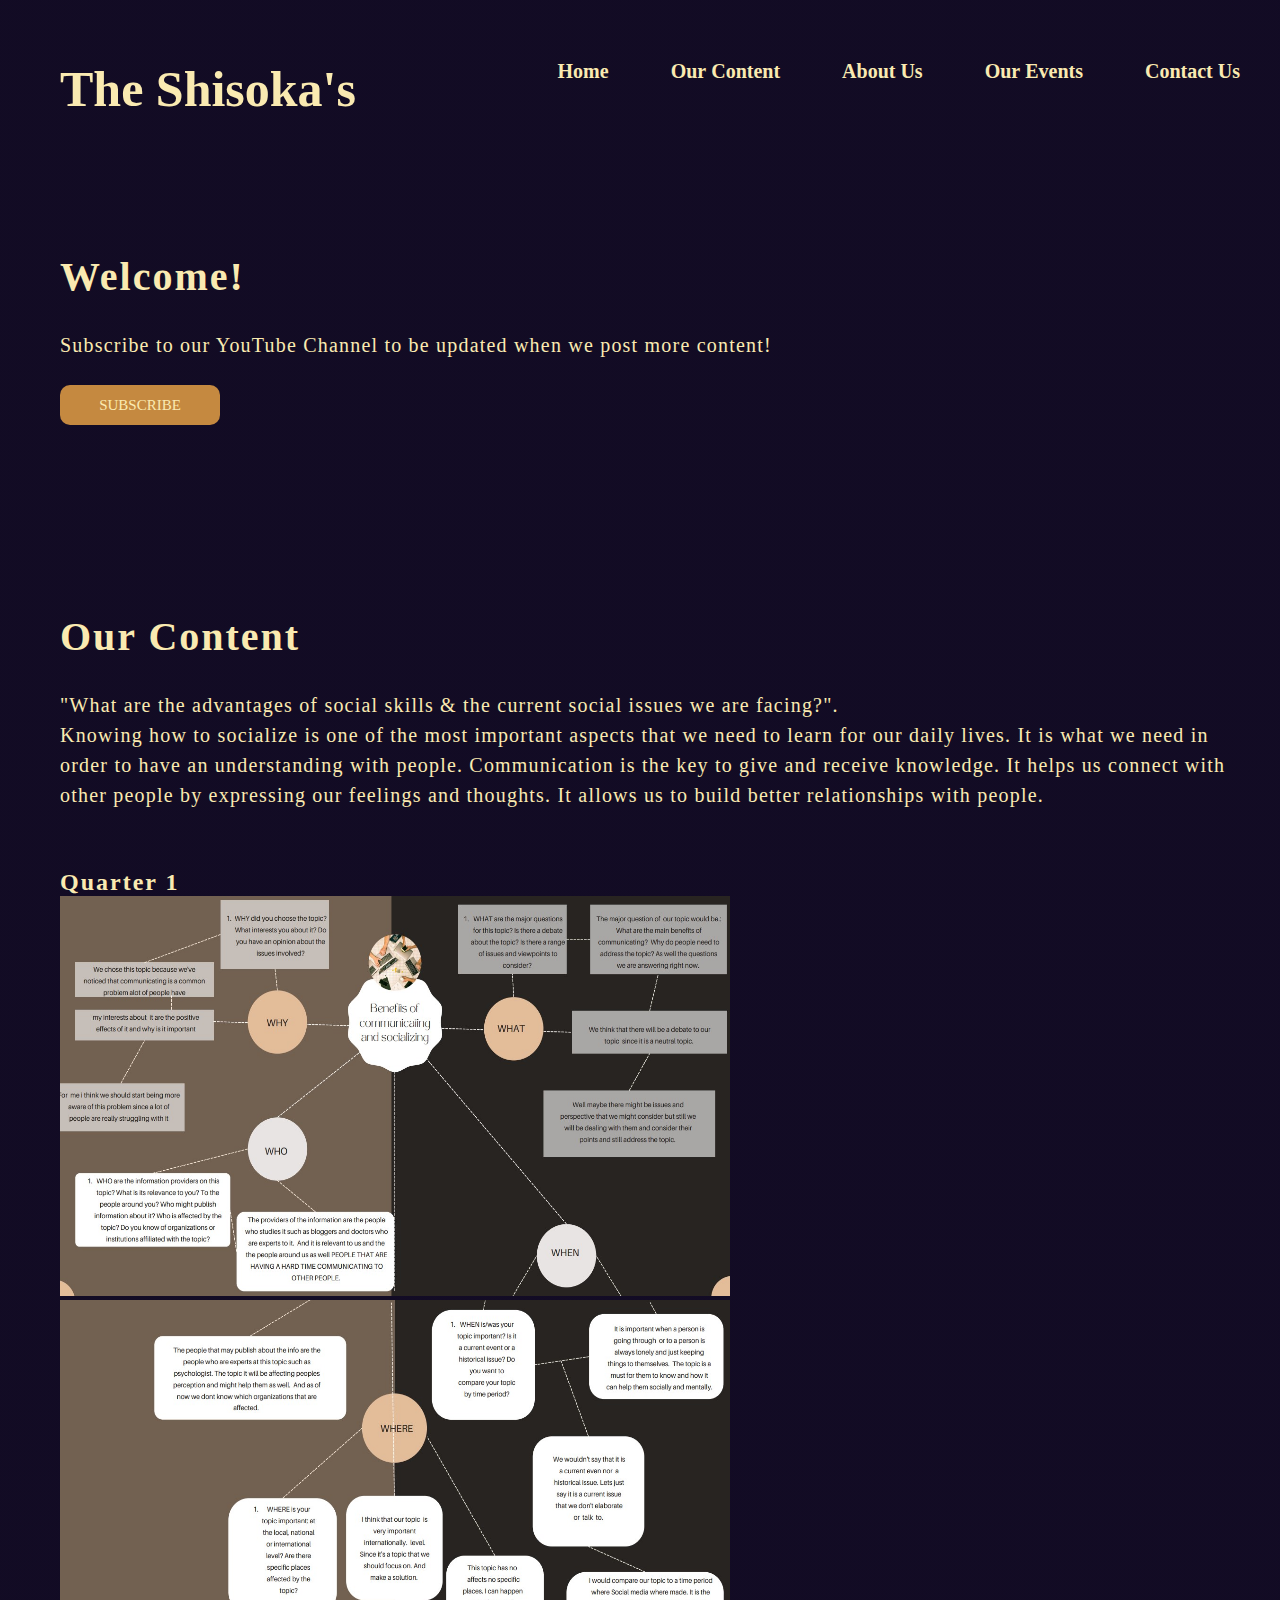
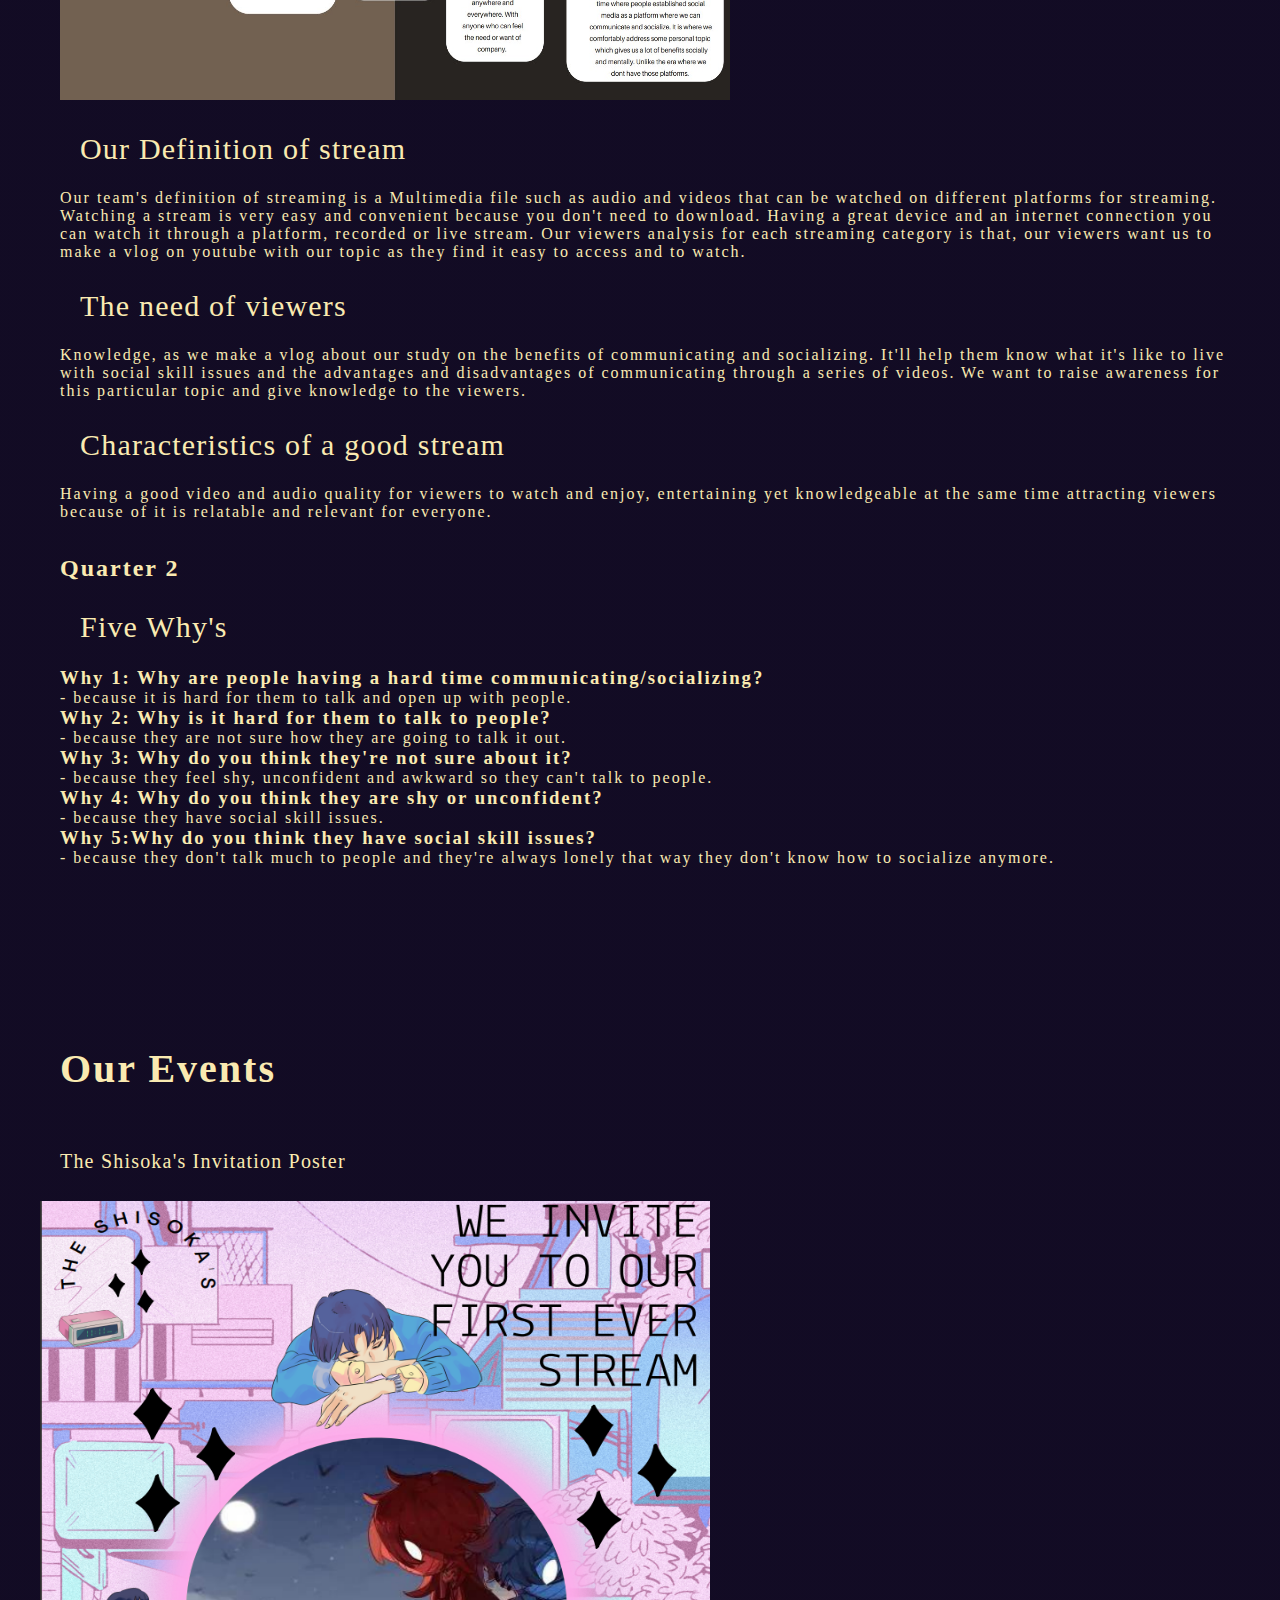
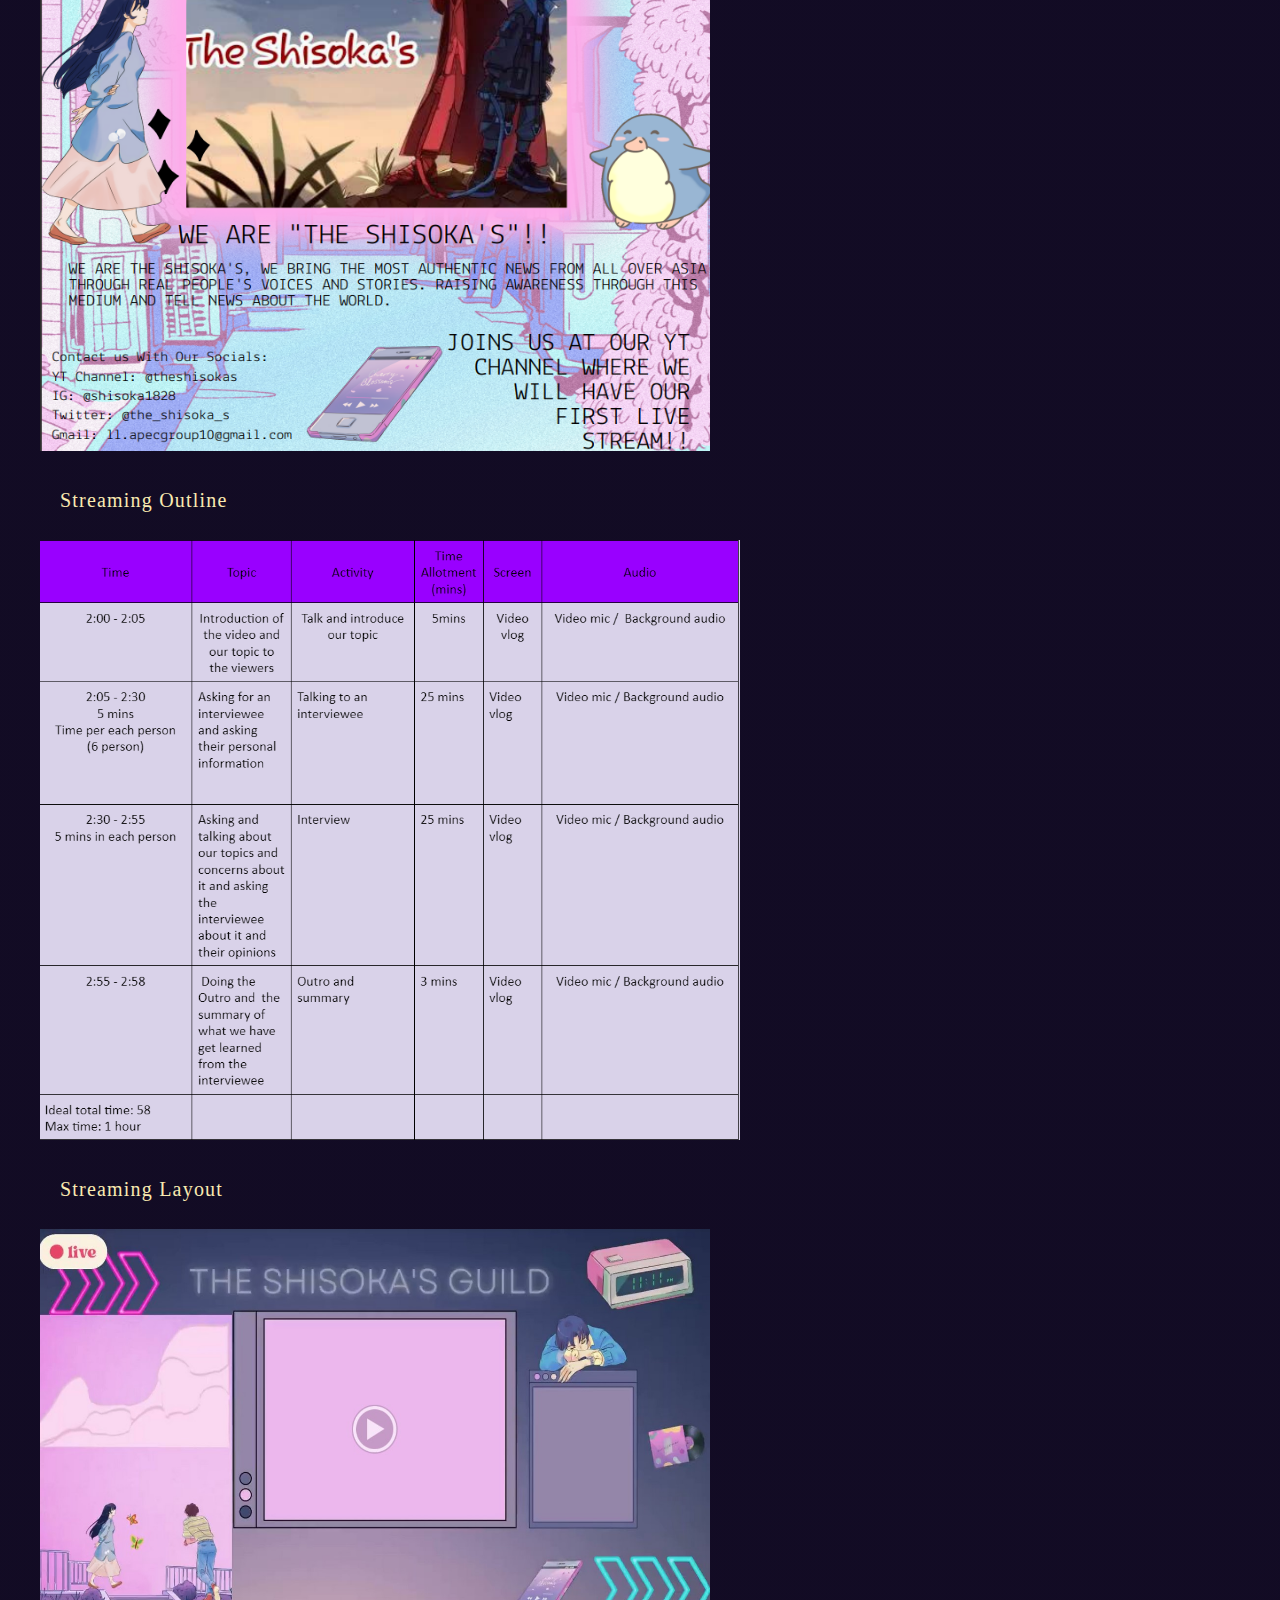
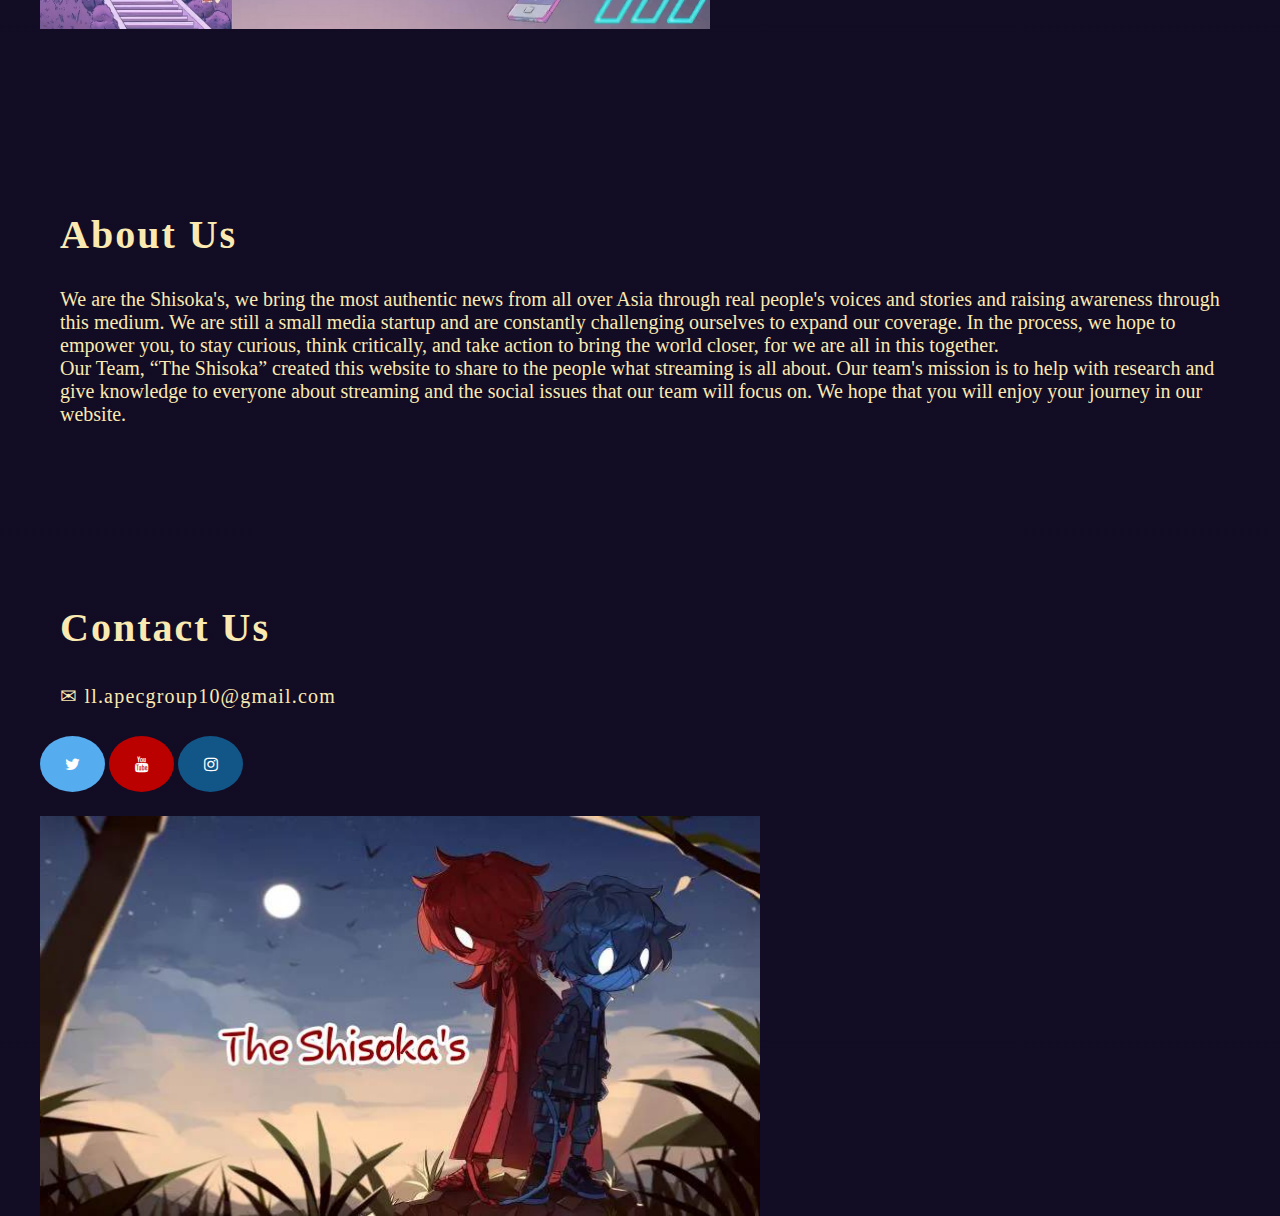
<file: index.html>
<!DOCTYPE html>
<html lang="en">
<head>
    <title>Group 10 - The Shisoka's</title>
        <link rel="stylesheet" href="style.css">
    </title>
</head>
<body>
        <div class="navbar">
            <div class="icon">
                <h2 class="logo">The&nbsp;Shisoka's</h2> 
            </div>

                <div class="menu">
                    <ul>
                        <li><a href="#home">Home</a></li>
                        <li><a href="#content">Our&nbsp;Content</a></li>
                        <li><a href="#about">About&nbsp;Us</a></li>
                        <li><a href="#events">Our&nbsp;Events</a></li>
                        <li><a href="#contact">Contact&nbsp;Us</a></li>
                    </ul>
</div>
                </div>
                                     
                <div class="welcome">
                    <h1>Welcome!</h1>
                    <p class="par">Subscribe to our YouTube Channel to be updated when we post more content! </p>
        
                        <button class="cn"><a href="https://www.youtube.com/channel/UCAxWgiUmvKkJlcrfx0FkIQQ">SUBSCRIBE</a></button>


                        <div class="content">
                            <h1>Our Content</h1>
                            <p class="desc2">"What are the advantages of social skills & the current social issues we are facing?".<br>   
                            Knowing how to socialize is one of the most important aspects that we need to learn for our daily lives. It is what we need in order to have an understanding with people. Communication is the key to give and receive knowledge. It helps us connect with other people by expressing our feelings and thoughts. It allows us to build better relationships with people.<br></p>

                        </div>
                        <div class="q1">
                            <h2>Quarter 1</h2>
                            <img src="5.jpg" alt="Flowers in Chania" width="670" height="400">
                            <img src="6.jpg" alt="Flowers in Chania" width="670" height="400">
                            <p class="desc3">Our Definition of stream<br></p>
                               <p>Our team's definition of streaming is a Multimedia file such as audio and videos that can be watched on different platforms for streaming. Watching a stream is very easy and convenient because you don't need to download. Having a great device and an internet connection you can watch it through a platform, recorded or live stream. Our viewers analysis for each streaming category is that, our viewers want us to make a vlog on youtube with our topic as they find it easy to access and to watch.</p>
    
                            <p class="desc3">The need of viewers<br></p>
                                <p>Knowledge, as we make a vlog about our study on the benefits of communicating and socializing. It'll help them know what it's like to live with social skill issues and the advantages and disadvantages of communicating through a series of videos. We want to raise awareness for this particular topic and give knowledge to the viewers.
    
                            <p class="desc3">Characteristics of a good stream<br></p>
                                <p>Having a good video and audio quality for viewers to watch and enjoy, entertaining yet knowledgeable at the same time attracting viewers because of it is relatable and relevant for everyone.</p>
                        
                        </div>
                        <div class="q2">
                            <h2>Quarter 2</h2>
                            <p class="desc4">Five Why's</p>
                            <h3>Why 1: Why are people having a hard time communicating/socializing?</h3>
                            <p>- because it is hard for them to talk and open up with people. </p>
                            <h3>Why 2: Why is it hard for them to talk to people?</h3>
                            <p>- because they are not sure how they are going to talk it out.</p>
                            <h3>Why 3: Why do you think they're not sure about it?</h3>
                            <p>- because they feel shy, unconfident and awkward so they can't talk to people.</p>
                            <h3>Why 4: Why do you think they are shy or unconfident?</h3>
                            <p>- because they have social skill issues.</p>
                            <h3>Why 5:Why do you think they have social skill issues?</h3>
                            <p>- because they don't talk much to people and they're always lonely that way they don't know how to socialize anymore.</p>
                        
    </div>
    
                            <div class="Events">
                                <h1>Our Events</h1>
                                <p class="poster">The Shisoka's Invitation Poster </p>
                                <img src="poster.png" alt="post" width="670" height="850">
    
                                <p class="outline">Streaming Outline</p>
                                <img src="schedule.png" alt="post" width="700" height="600">
    
                                <p class= "poster2">Streaming Layout</p>
                                <img src="streaming layout.jpg" alt="sl" width="670" height="400">
                            </div>
    
                            <div class="about">
                                <h1>About Us</h1>
                                <p class="desc">We are the Shisoka's, we bring the most authentic news from all over Asia through real people's voices and stories and raising awareness through this medium. We are still a small media startup and are constantly challenging ourselves to expand our coverage. In the process, we hope to empower you,  to stay curious, think critically, and take action to bring the world closer, for we are all in this together.<br>
                                Our Team, “The Shisoka” created this website to share to the people what streaming is all about. Our team's mission is to help with research and give knowledge to everyone about streaming and the social issues that our team will focus on. We hope that you will enjoy your journey in our website.</p>
                            </div>
    
                            <div class="contact">
                                <h1>Contact Us</h1>
                                <p class="mail">&#9993; ll.apecgroup10@gmail.com</p>
                                <link rel="stylesheet" href="https://cdnjs.cloudflare.com/ajax/libs/font-awesome/4.7.0/css/font-awesome.min.css">
                                <a href="https://twitter.com/the_shisoka_s" class="fa fa-twitter"></a>
    
                                <link rel="stylesheet" href="https://cdnjs.cloudflare.com/ajax/libs/font-awesome/4.7.0/css/font-awesome.min.css">
                                <a href="https://www.youtube.com/@theshisokas/featured" class="fa fa-youtube"></a>
    
                                <link rel="stylesheet" href="https://cdnjs.cloudflare.com/ajax/libs/font-awesome/4.7.0/css/font-awesome.min.css">
                                <a href="https://www.instagram.com/shisoka1828/" class="fa fa-instagram"></a>
                            
    
                                </div>
                            <img src="shisoka.jpg" class="shiz" width="670" height="400">

                     




                </body>

                                              
            </div>
        
    </div>
</body>
</html>
</file>
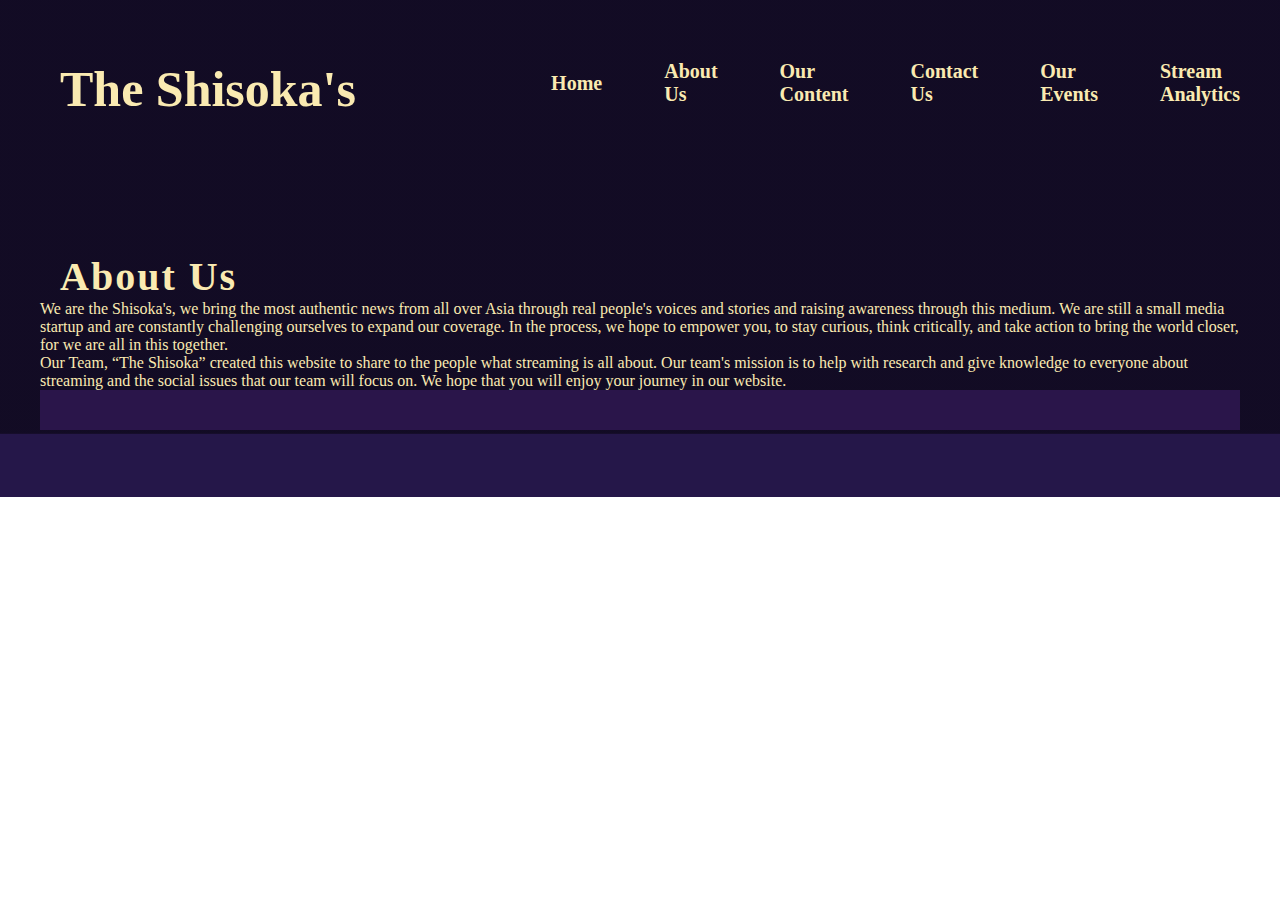
<file: about.html>
<!DOCTYPE html>
<html lang="en">
<link href='https://fonts.googleapis.com/css?family=Inter' rel='stylesheet'>
<link href='https://fonts.googleapis.com/css?family=Montserrat' rel='stylesheet'>
<link href='https://fonts.googleapis.com/css?family=Great Vibes' rel='stylesheet'>
<link href='https://fonts.googleapis.com/css?family=Noto Serif Khojki' rel='stylesheet'>
<head>
    <title>Group 10 - The Shisoka's</title>
        <link rel="stylesheet" href="style.css">
</head>
<body>	
	<section class="sub-header">
        <div class="navbar" >
            <div class="icon">    
              <a href="index.html"><h2 class="logo">The&nbsp;Shisoka's</h2> 
            </div>

                <div class="menu">
                    <ul>
                      <li><a href="index.html">Home</a></li>
                      <li><a href="about.html">About Us</a></li>
                      <li><a href="content.html">Our Content</a></li>
                      <li><a href="contact.html">Contact Us</a></li>
                      <li><a href="events.html">Our Events</a></li>
                      <li><a href="analytics.html">Stream Analytics</a></li>
                    </ul>
                </div>
        </div>
           



  <div class="about">
   <div class="fade-in-text">
   <h1>About Us</h1>
   </div>
   <div class="fade-in-text2">
    <p>
    We are the Shisoka's, we bring the most authentic news from all over Asia through 	real people's voices and stories and raising awareness through this medium. We are still a 	small media startup and are constantly challenging ourselves to expand our coverage. In the 	process, we hope to empower you,  to stay curious, think critically, and take action to bring 	the world closer, for we are all in this together.
    </p>


    <div class="about2">
    <p>
	  Our Team, “The Shisoka” created this website to share to the people what streaming is all 		about. Our team's mission is to help with research and give knowledge to everyone about 		streaming and the social issues that our team will focus on. We hope that you will enjoy your 		journey in our website.
    </p>
  </div>
  <img src="Bottom.png" width="100%">
</body>                           
</html>
</file>
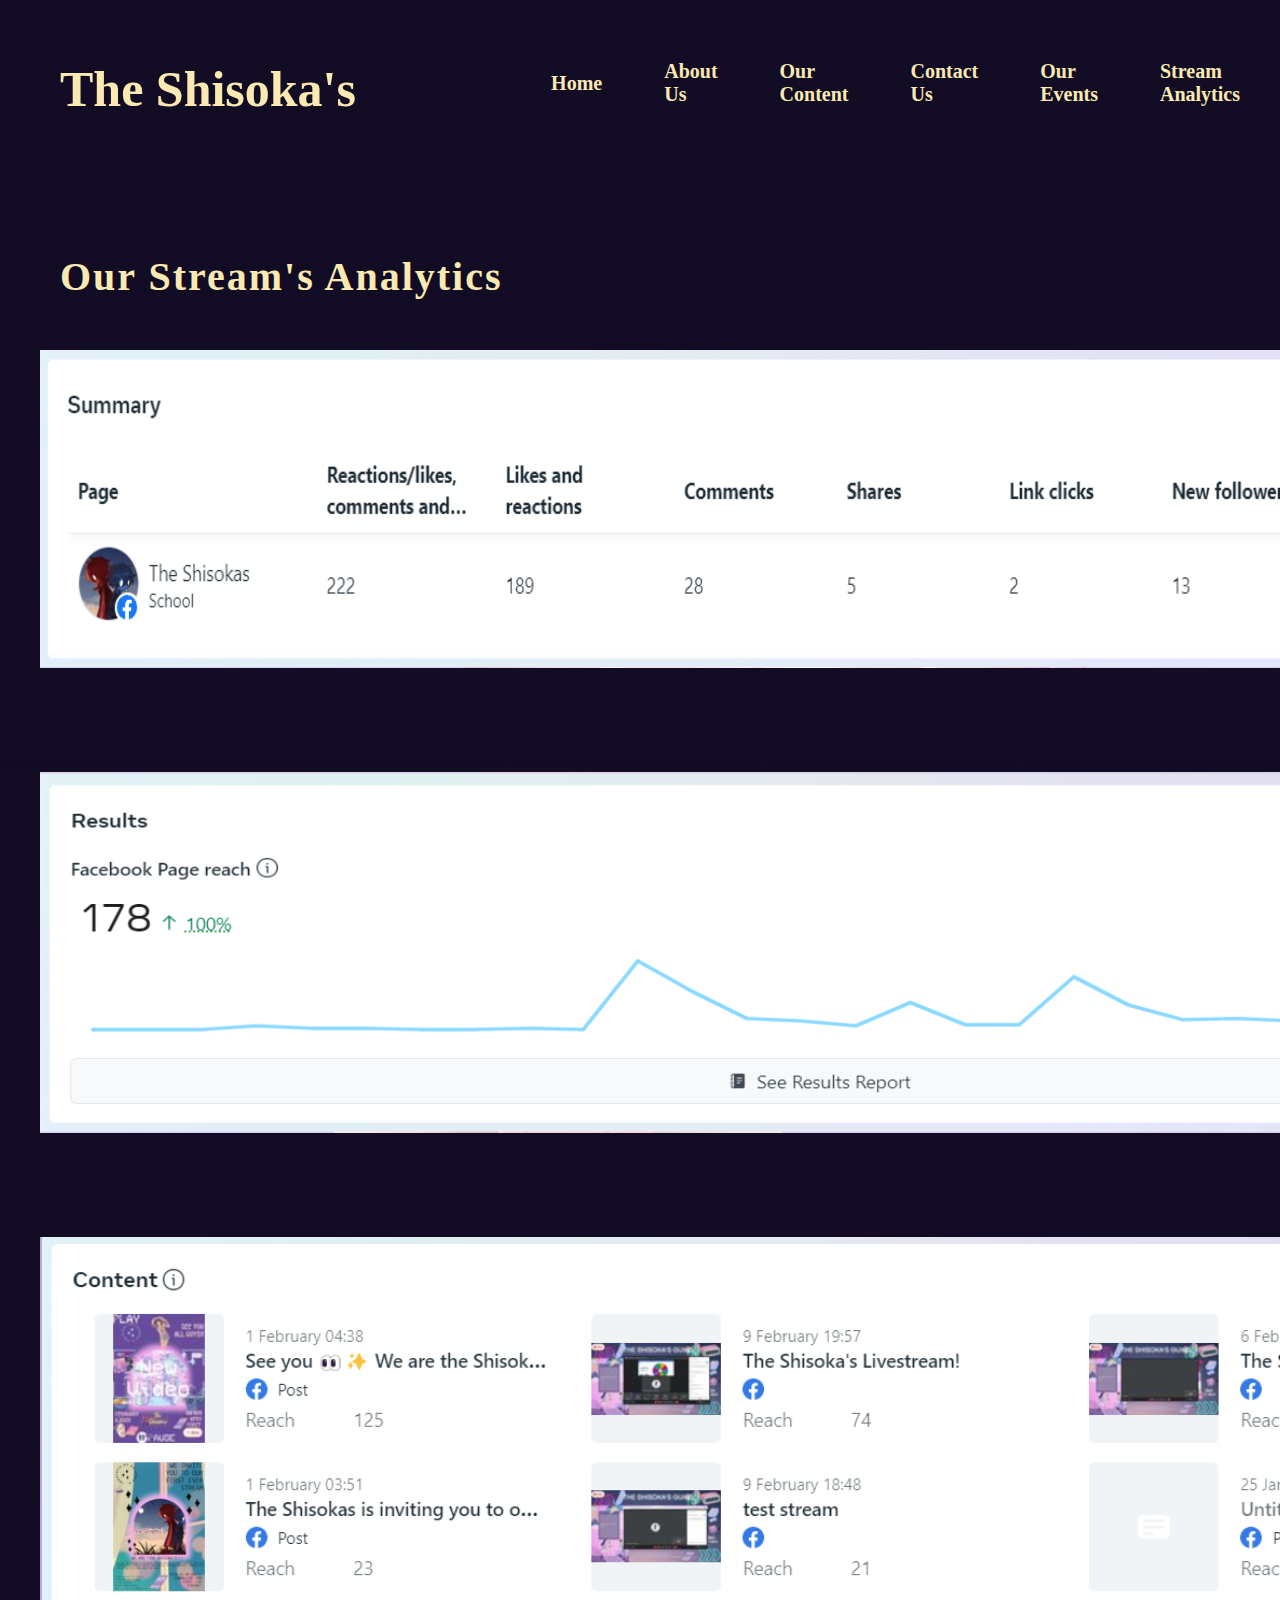
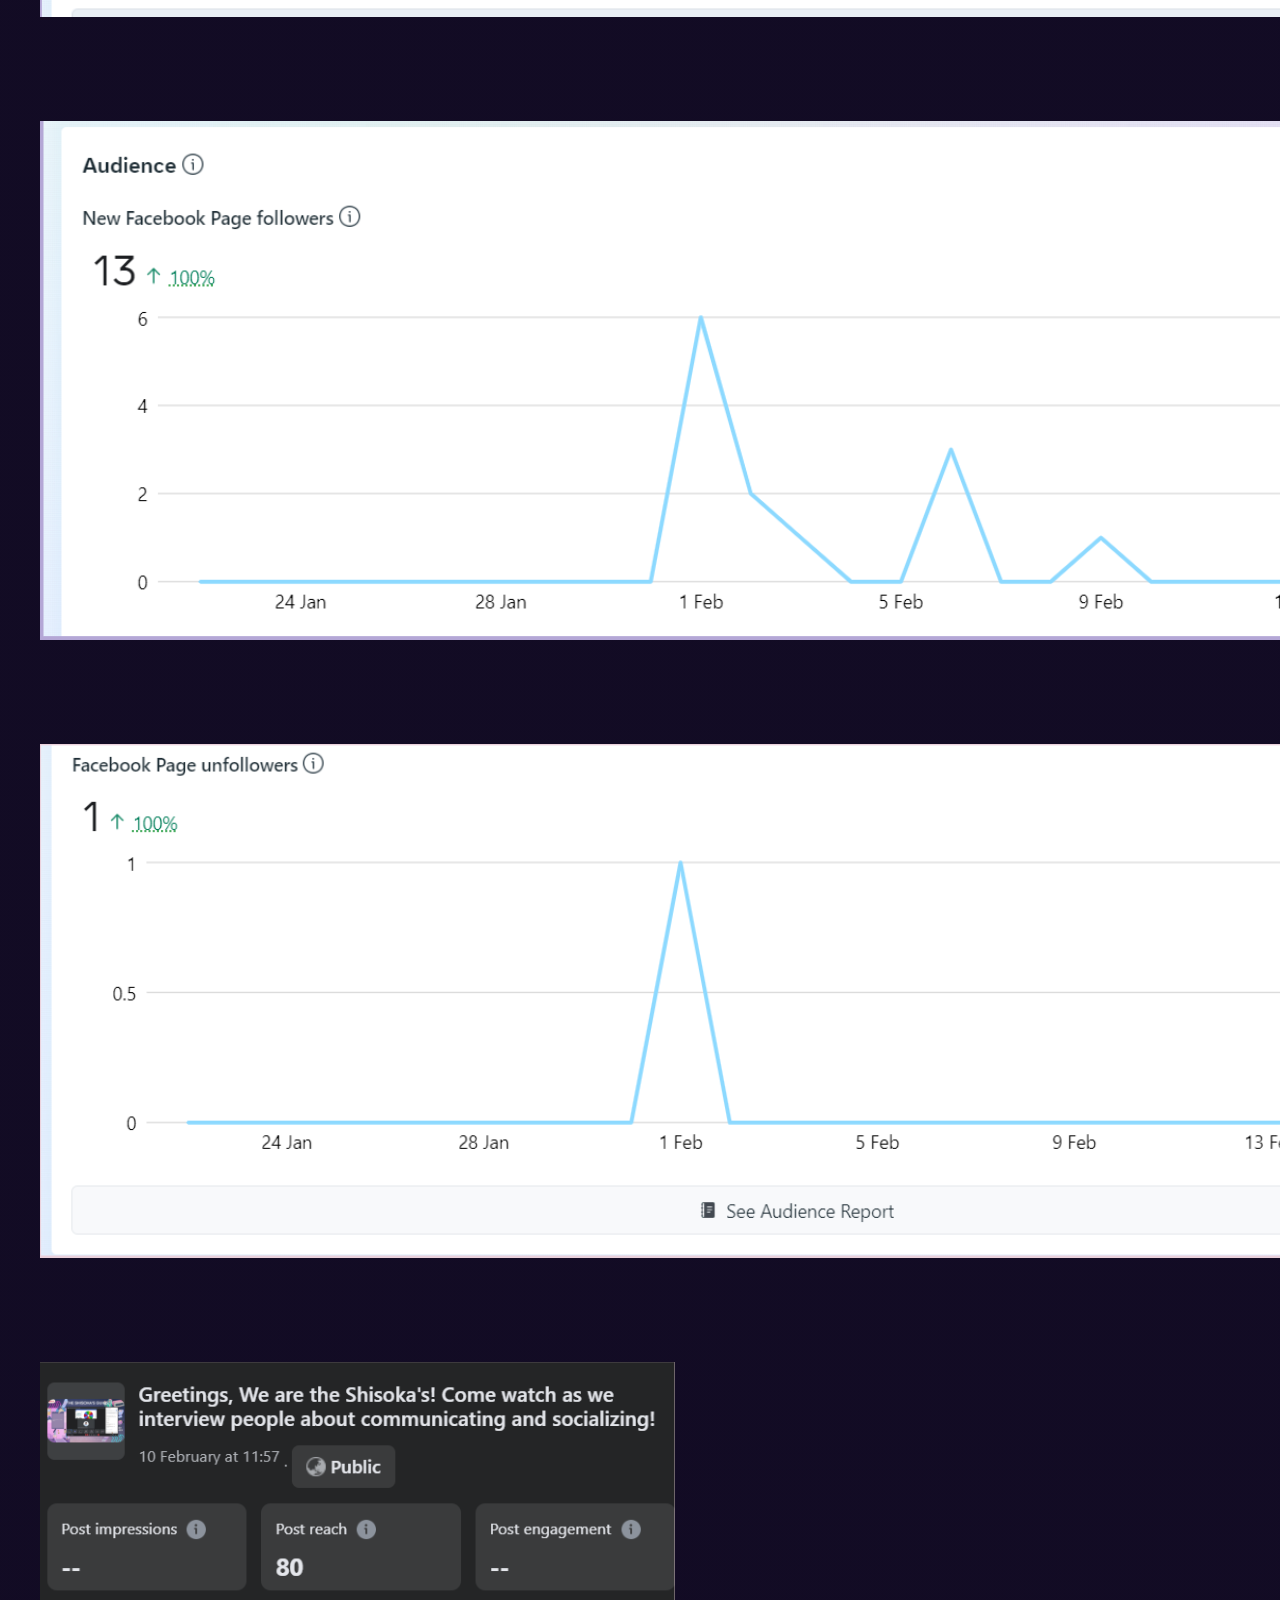
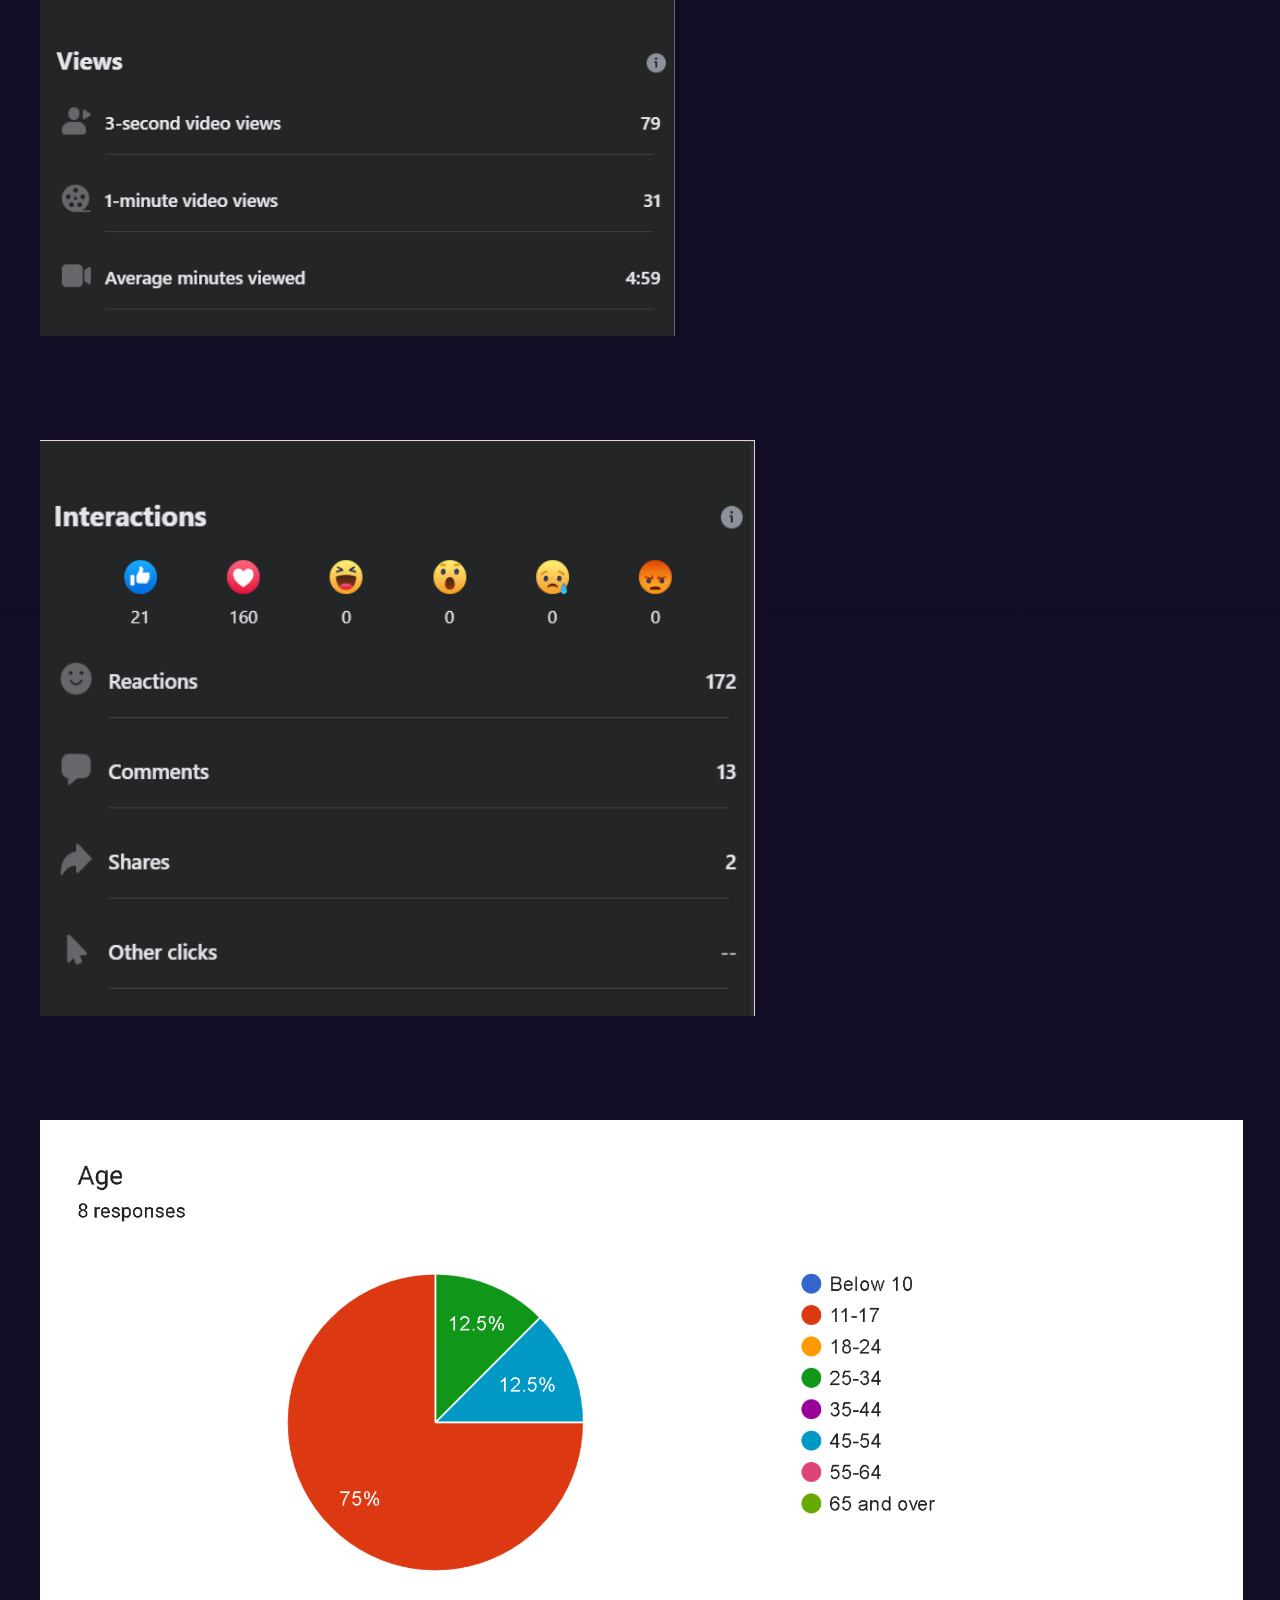
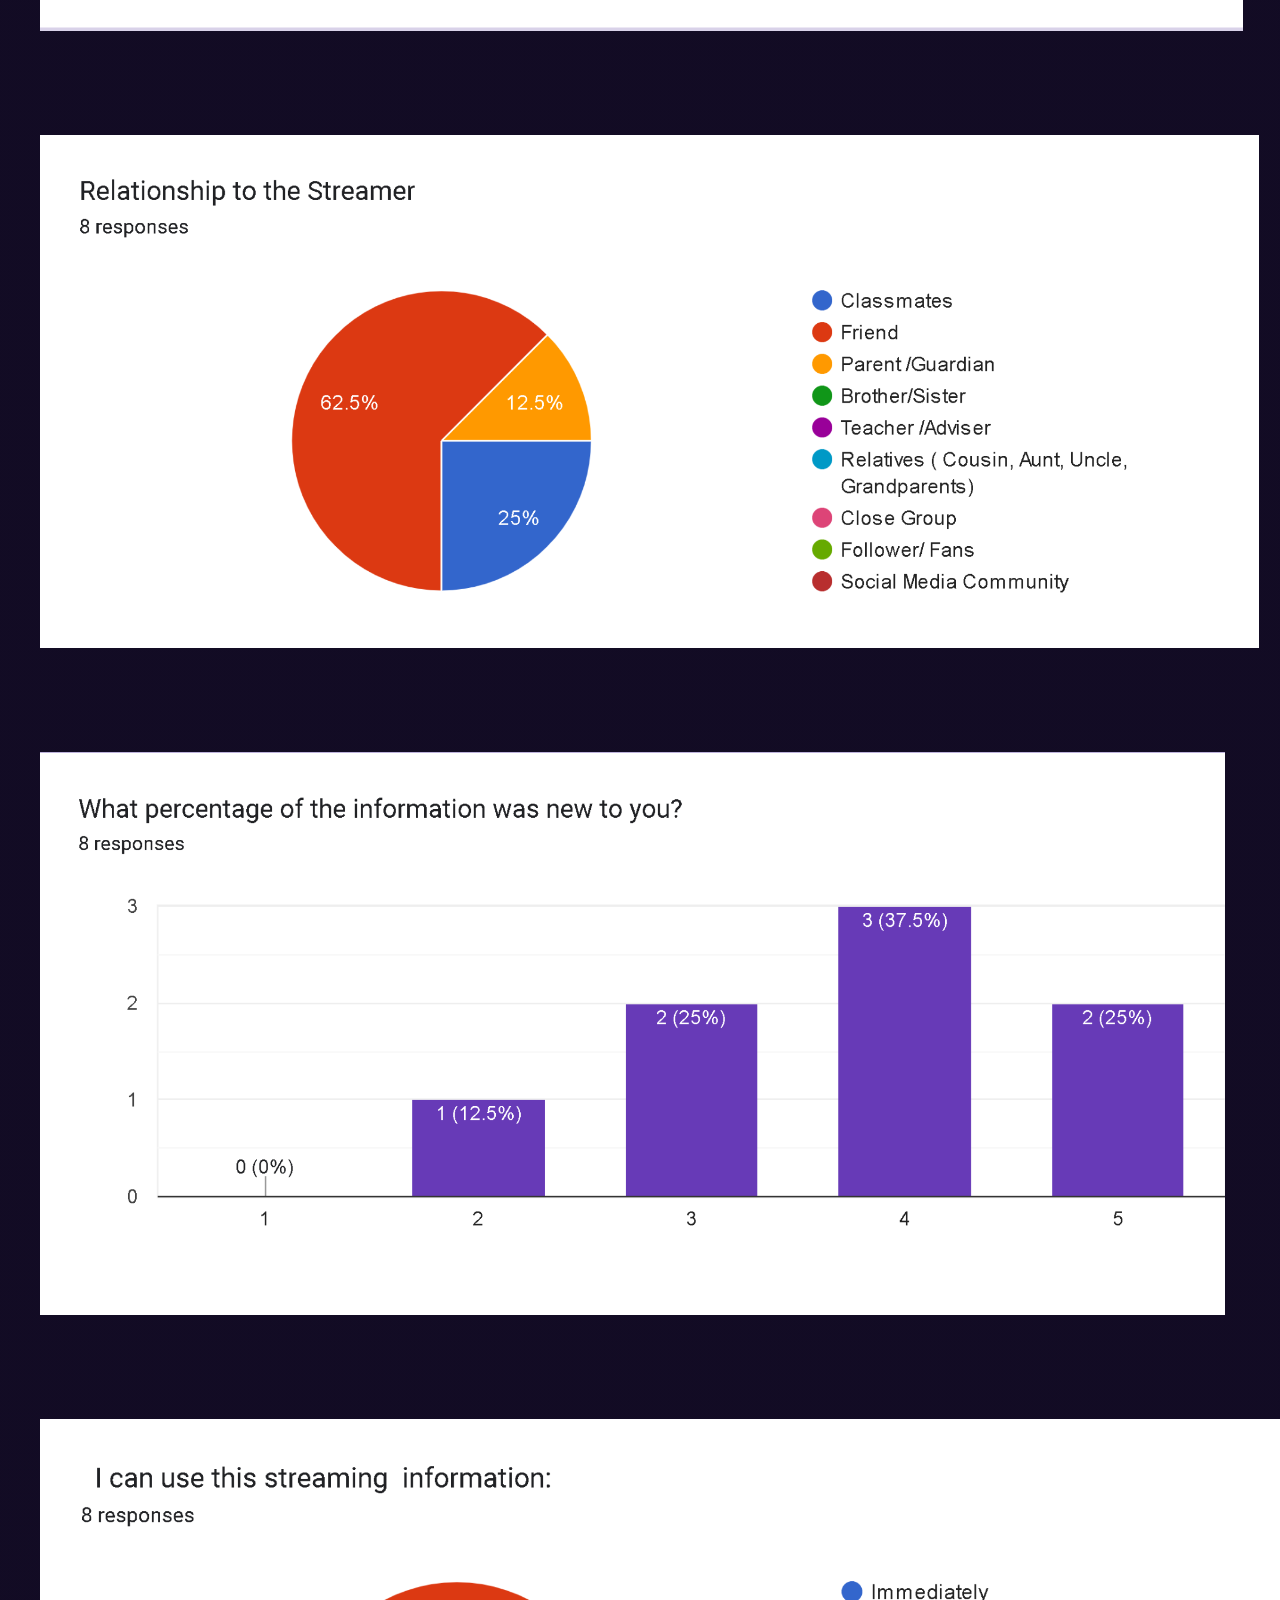
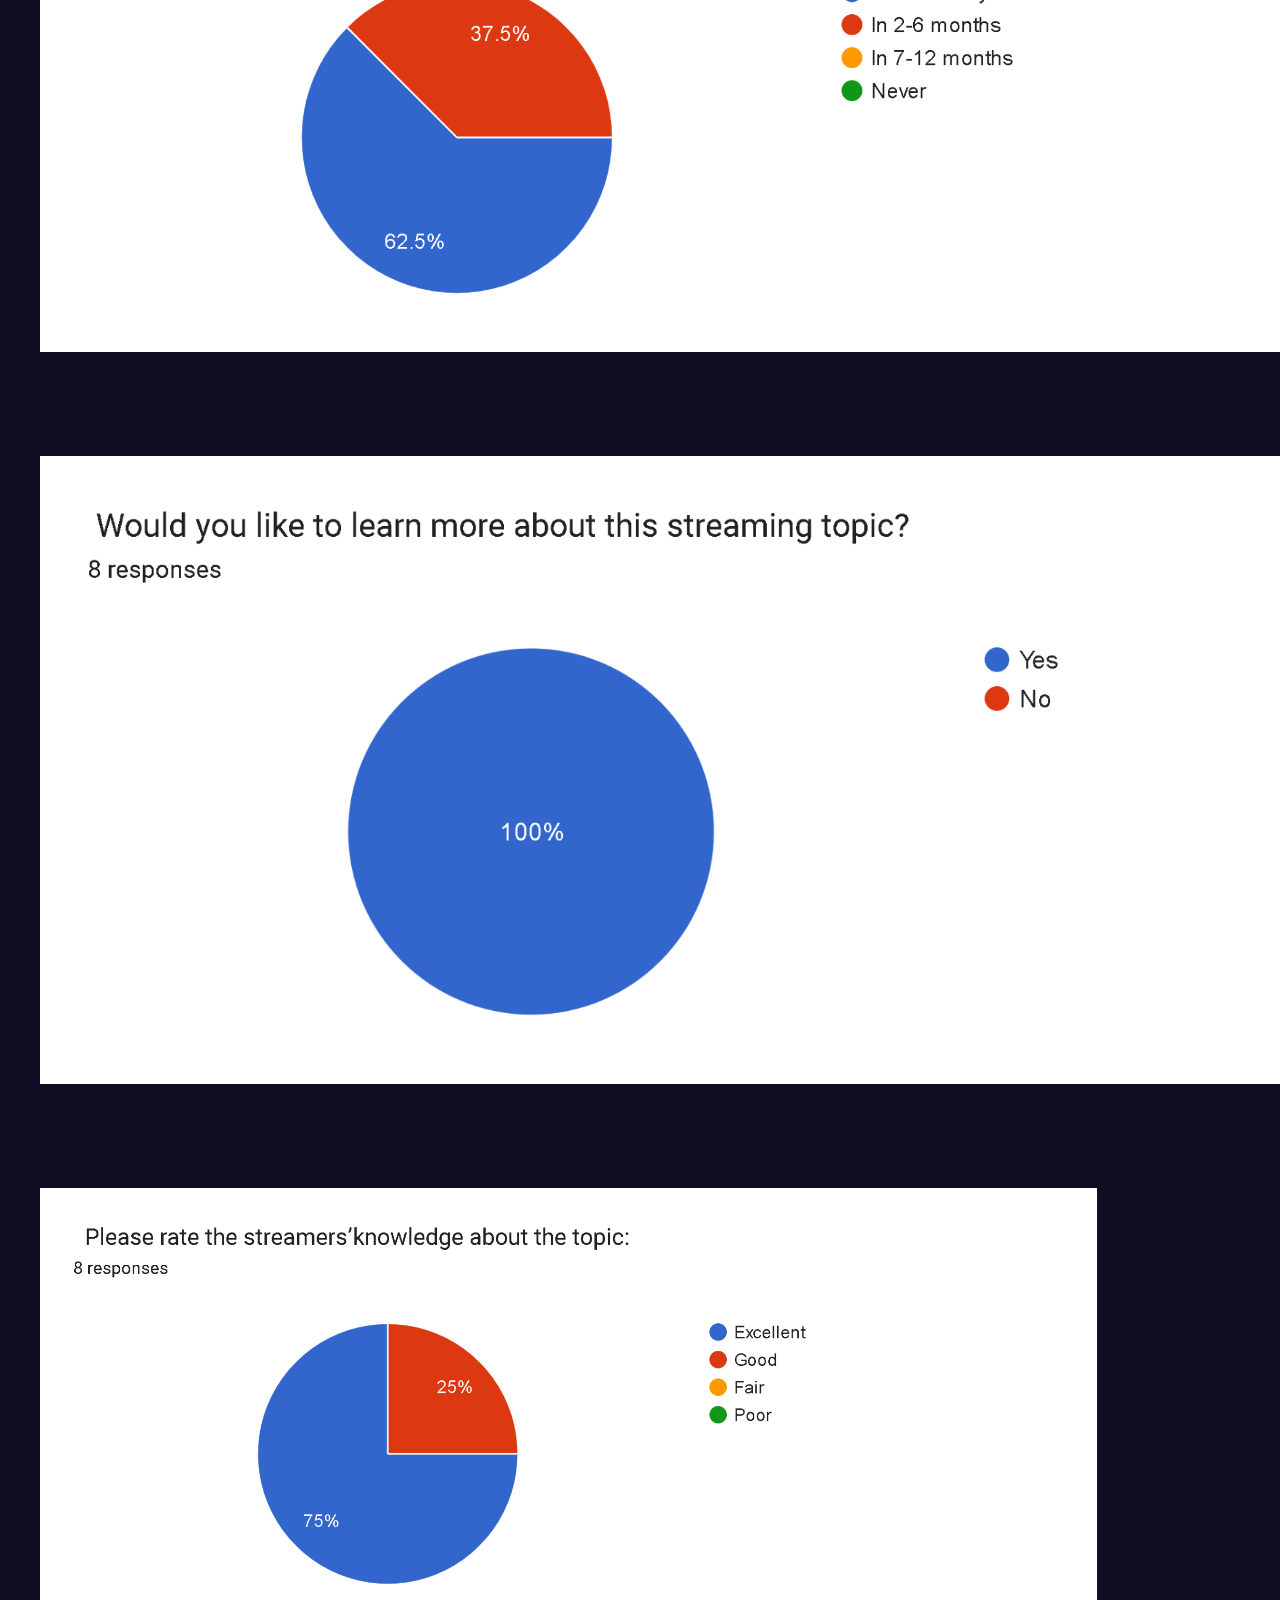
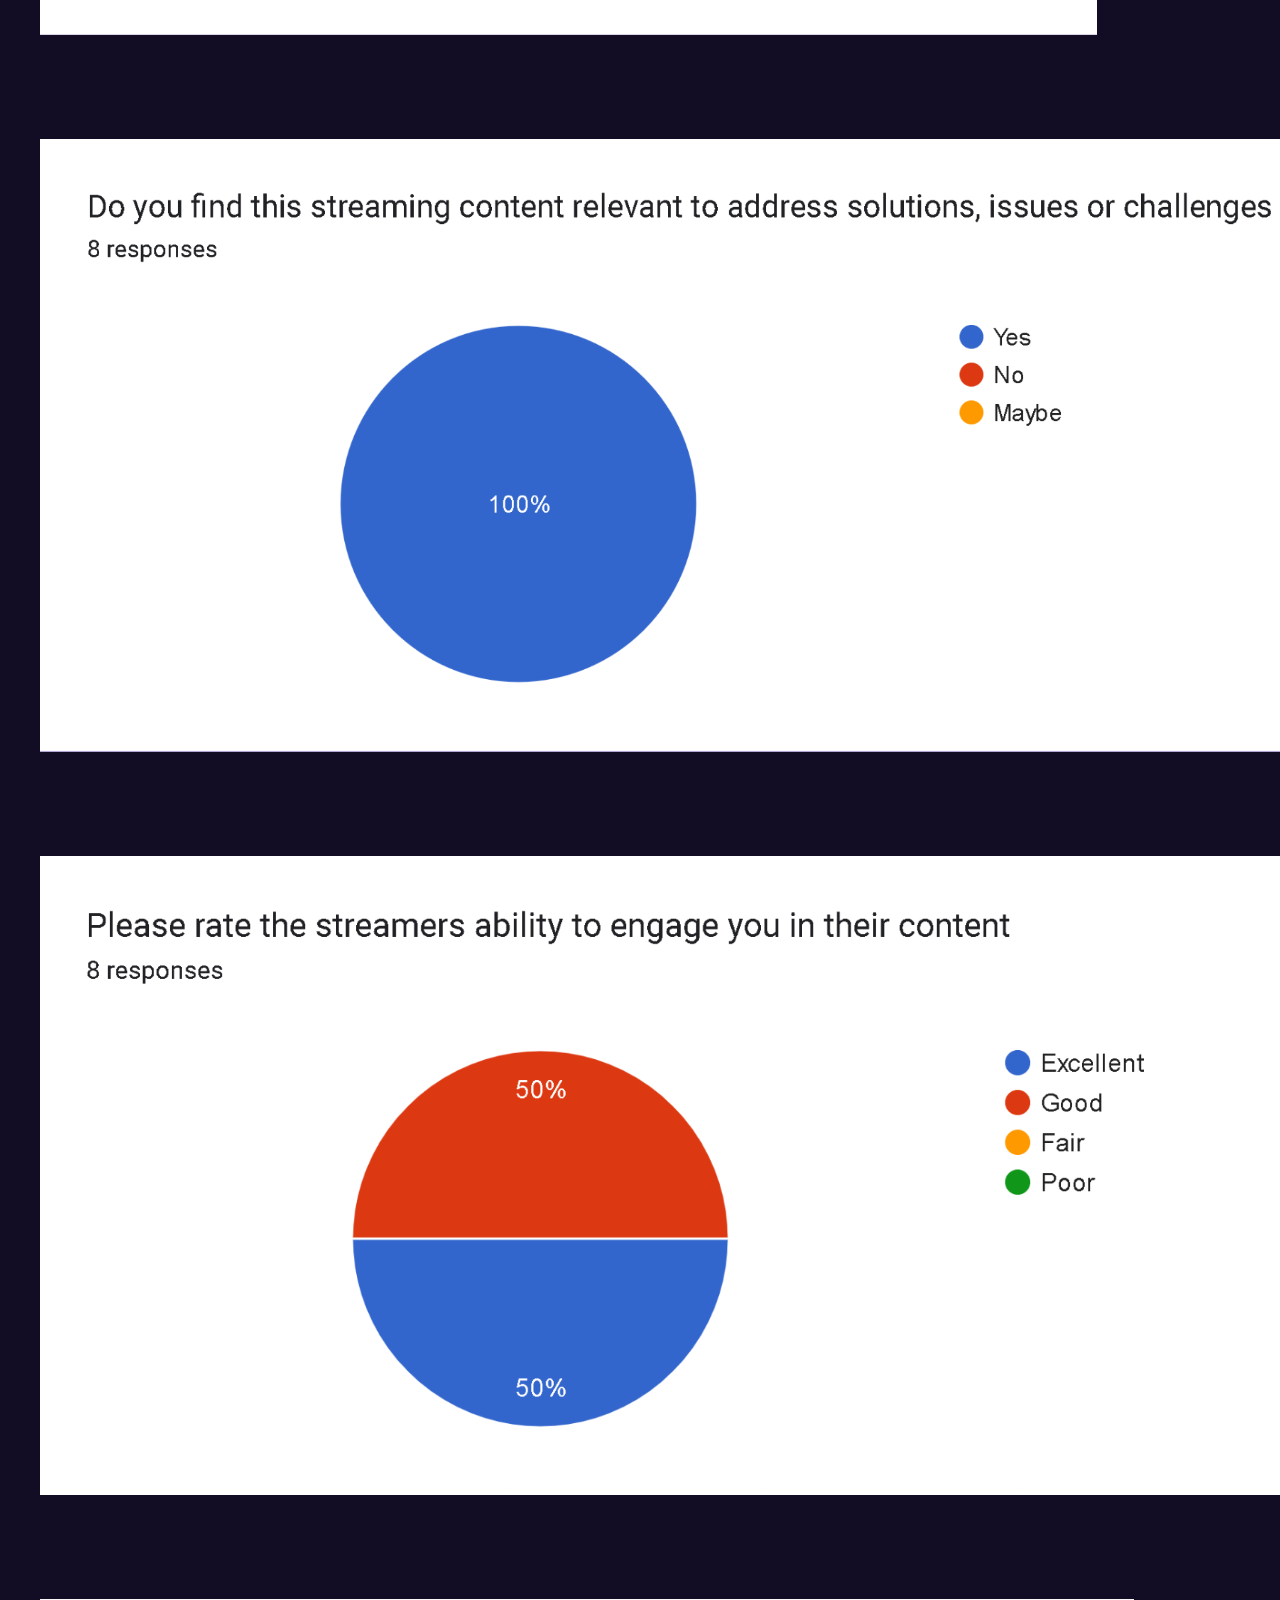
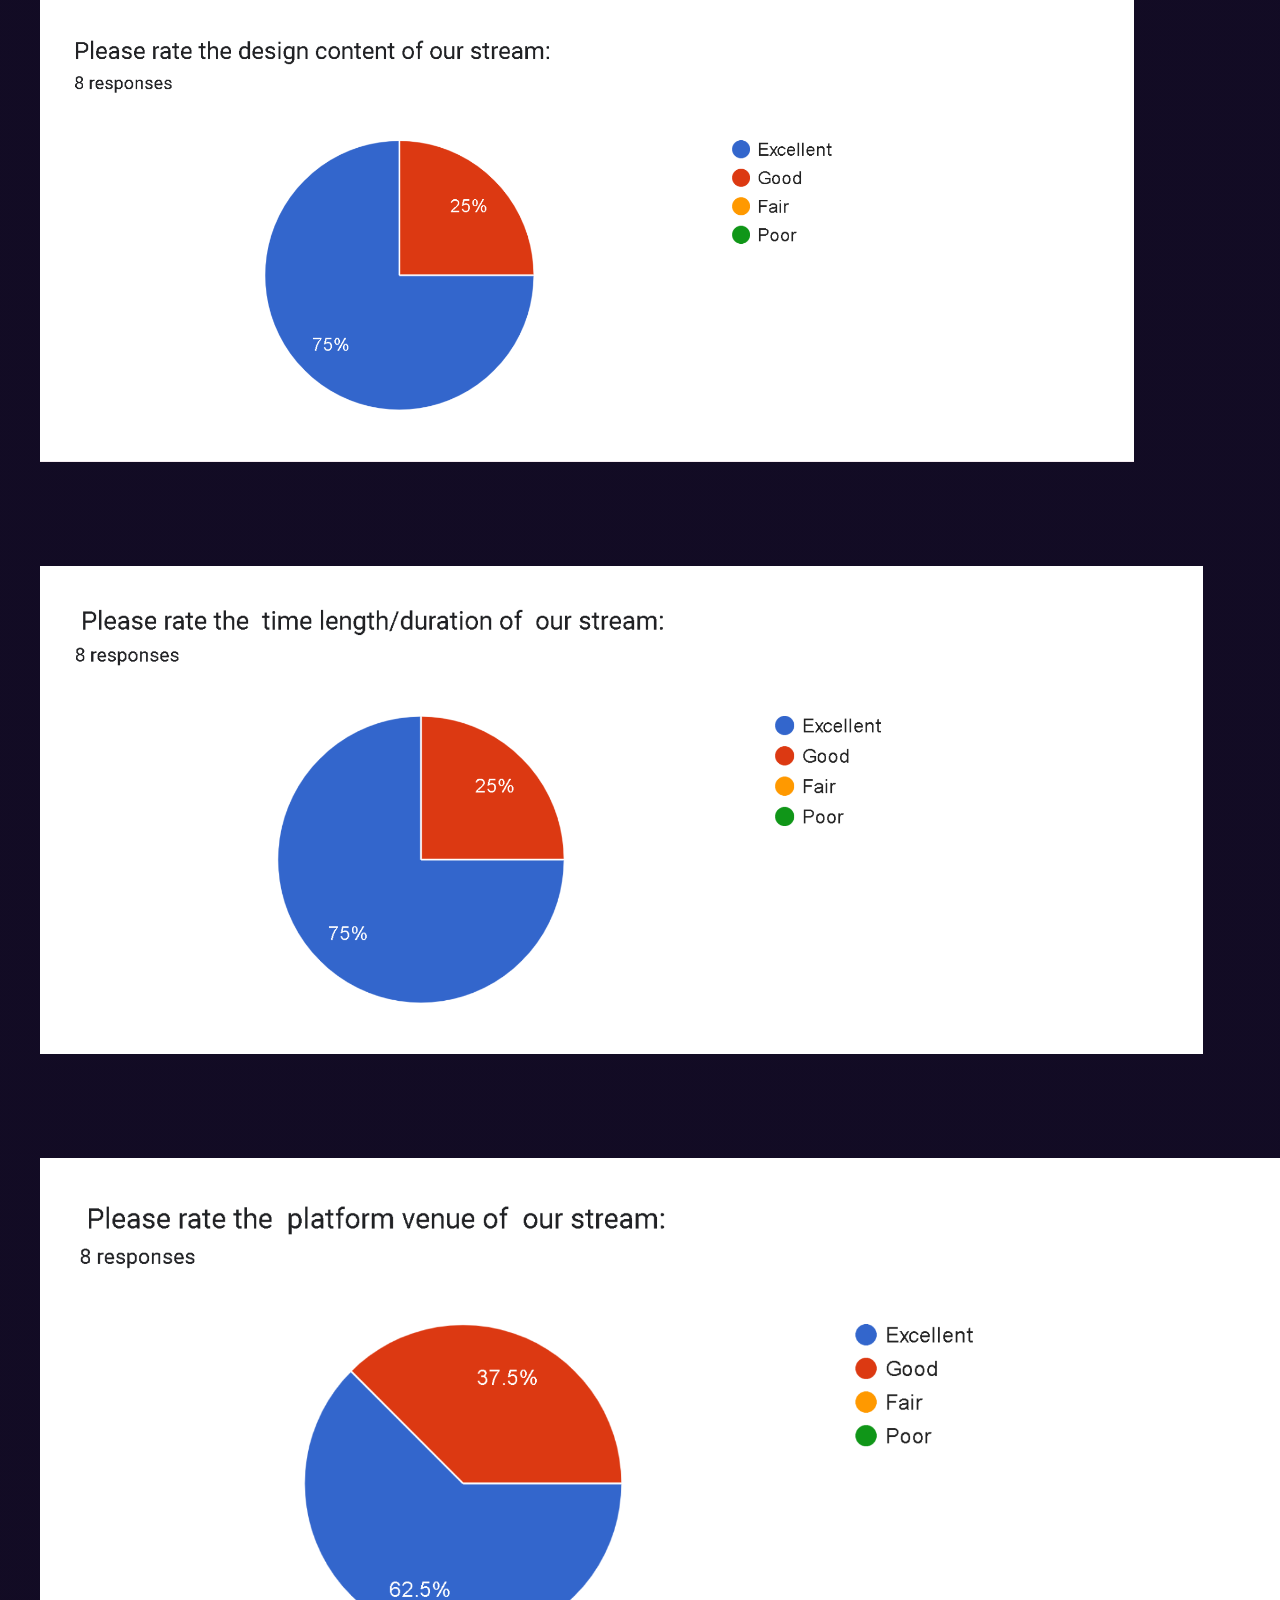
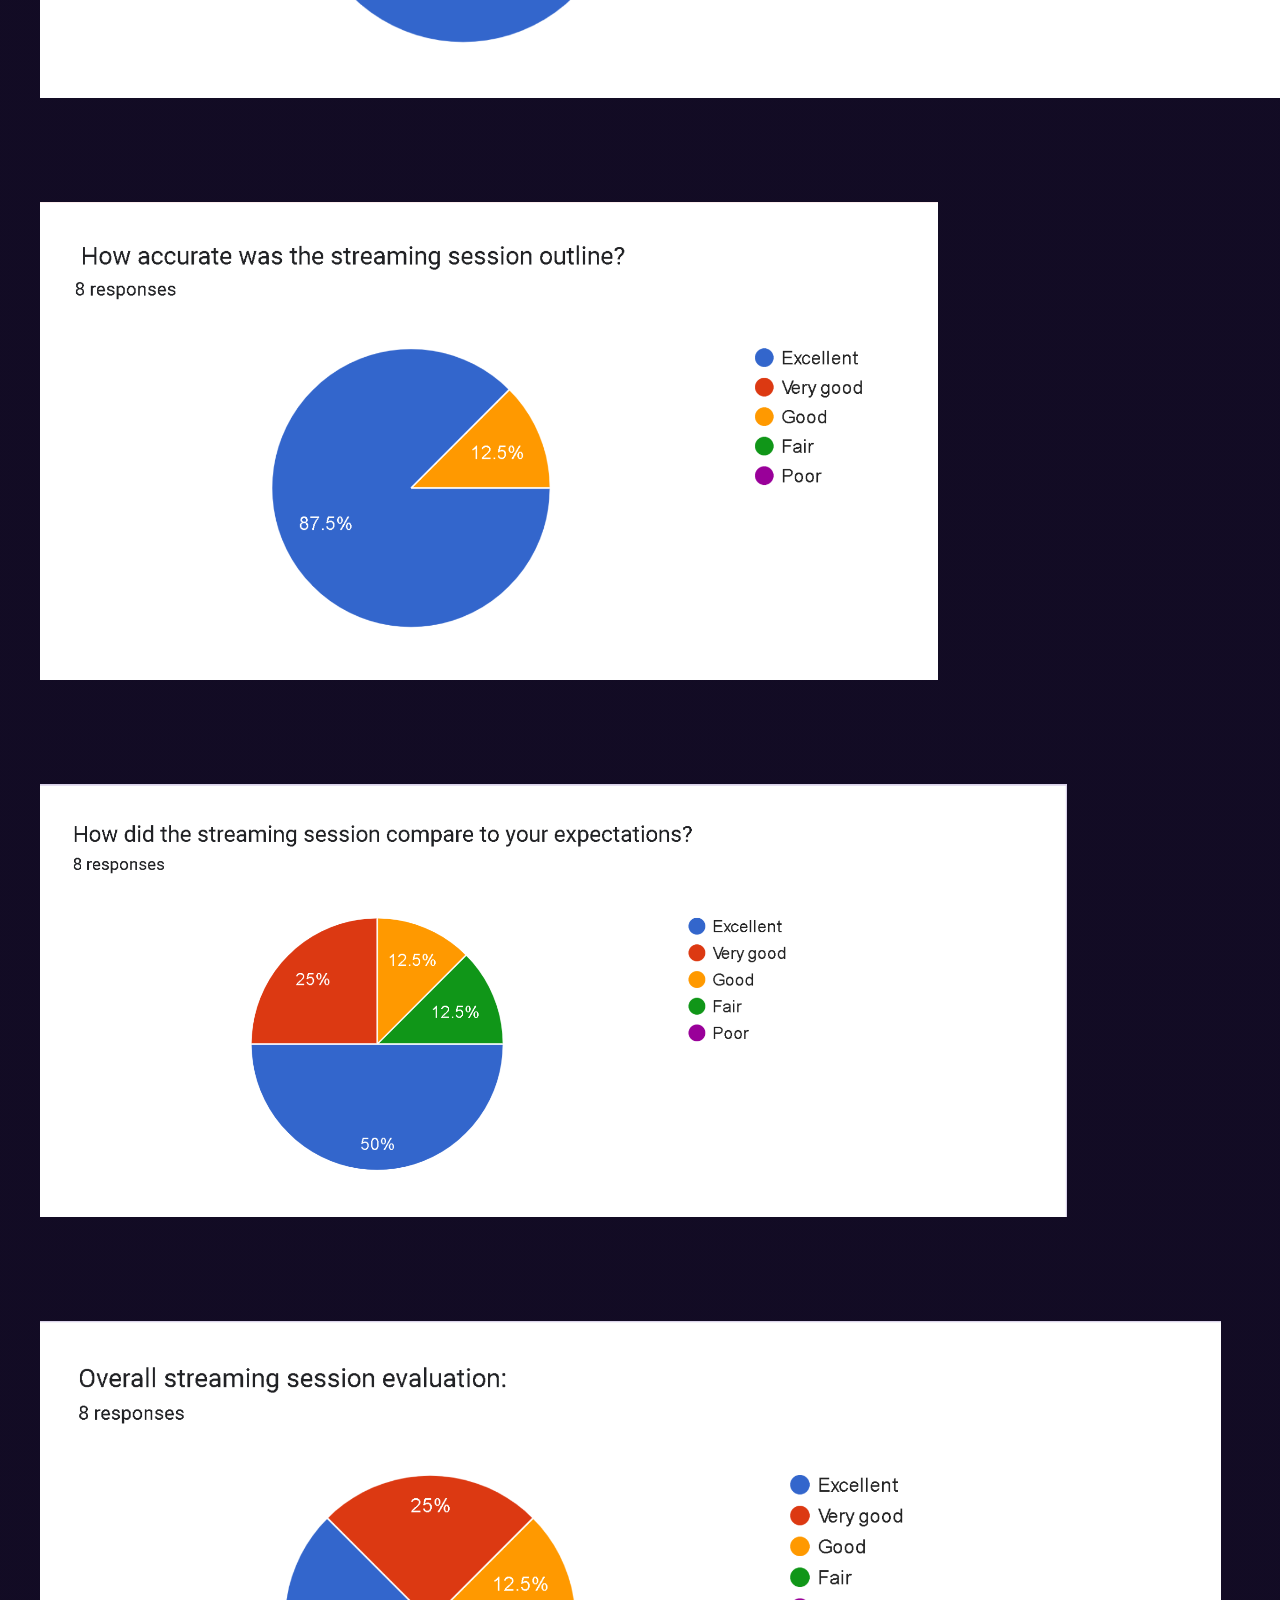
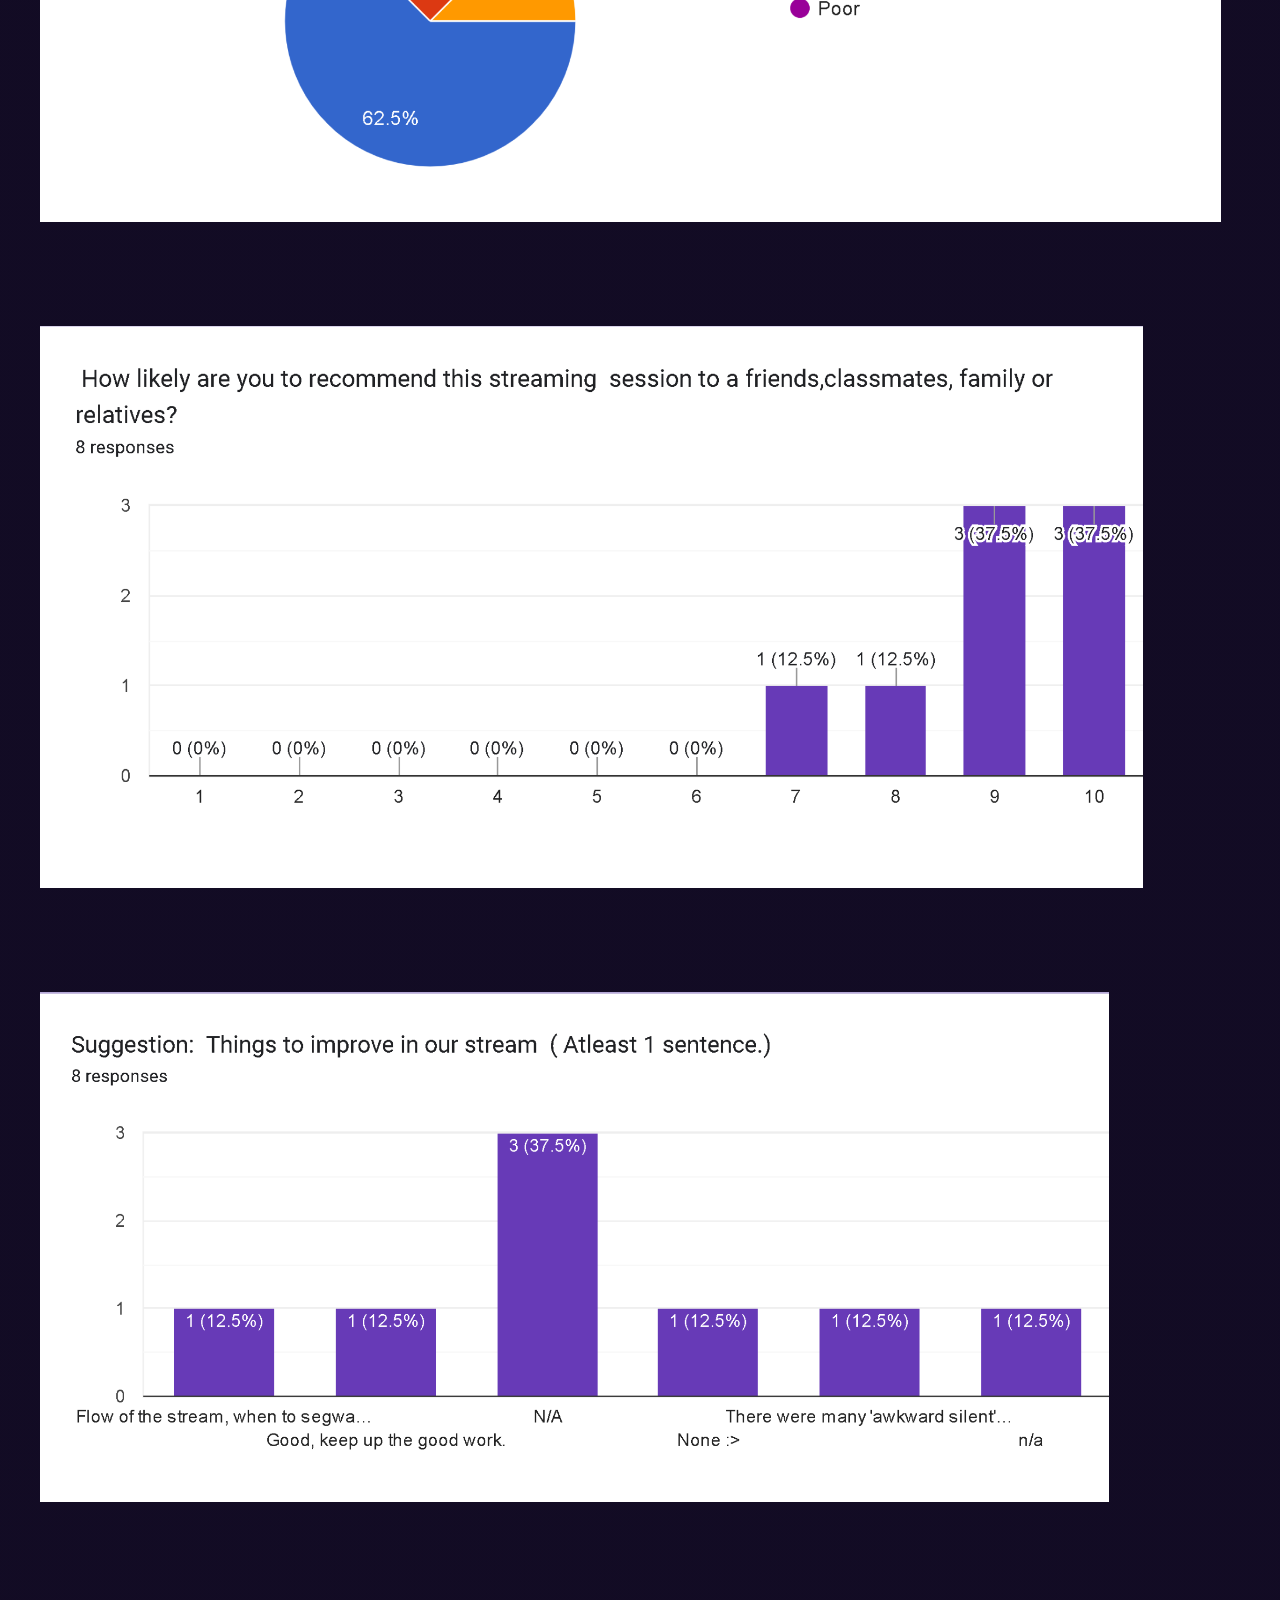
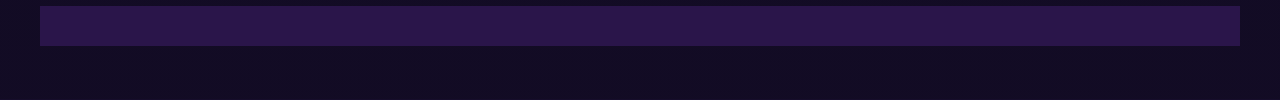
<file: analytics.html>
<!DOCTYPE html>
<html lang="en">
<link href='https://fonts.googleapis.com/css?family=Inter' rel='stylesheet'>
<link href='https://fonts.googleapis.com/css?family=Montserrat' rel='stylesheet'>
<link href='https://fonts.googleapis.com/css?family=Great Vibes' rel='stylesheet'>
<link href='https://fonts.googleapis.com/css?family=Noto Serif Khojki' rel='stylesheet'>
<head>
    <title>Group 10 - The Shisoka's</title>
        <link rel="stylesheet" href="style.css">
</head>
<body>	
	<section class="sub-header">
        <div class="navbar" >
            <div class="icon">    
              <a href="index.html"><h2 class="logo">The&nbsp;Shisoka's</h2> 
            </div>

                <div class="menu">
                    <ul>
                        <li><a href="index.html">Home</a></li>
                        <li><a href="about.html">About Us</a></li>
                        <li><a href="content.html">Our Content</a></li>
                        <li><a href="contact.html">Contact Us</a></li>
                        <li><a href="events.html">Our Events</a></li>
                        <li><a href="analytics.html">Stream Analytics</a></li>
                    </ul>
                </div>
        </div>
           
<style>
img {
  padding-top: 50px;
  padding-bottom: 50px;
}
</style>

        <div class="about">
            <div class="fade-in-text">
            <h1>Our Stream's Analytics</h1>
            </div>

            <div class="fade-in-text2">
            <img src="fb analytics.png">
            <img src="fb page reach.png">
            <img src="content reach.png">
            <img src="followers analytics.png">
            <img src="unfollowers analytics.png">
            <img src="post insights.png">
            <img src="post insights 2.png">
            <img src="gform age.png">
            <img src="gform relation.png">
            <img src="gform new information.png">
            <img src="gform time.png">
            <img src="gform learning.png">
            <img src="gform knowledge.png">
            <img src="gform relevance.png">
            <img src="gform engagement.png">
            <img src="gform design.png">
            <img src="gform length.png">
            <img src="gform platform.png">
            <img src="gform outline.png">
            <img src="gform session.png">
            <img src="gform evaluation.png">
            <img src="gform recommendation.png">
            <img src="gform improvement.png">
            </div>


<img src="Bottom.png" width="100%">
</body>
</html>
</file>
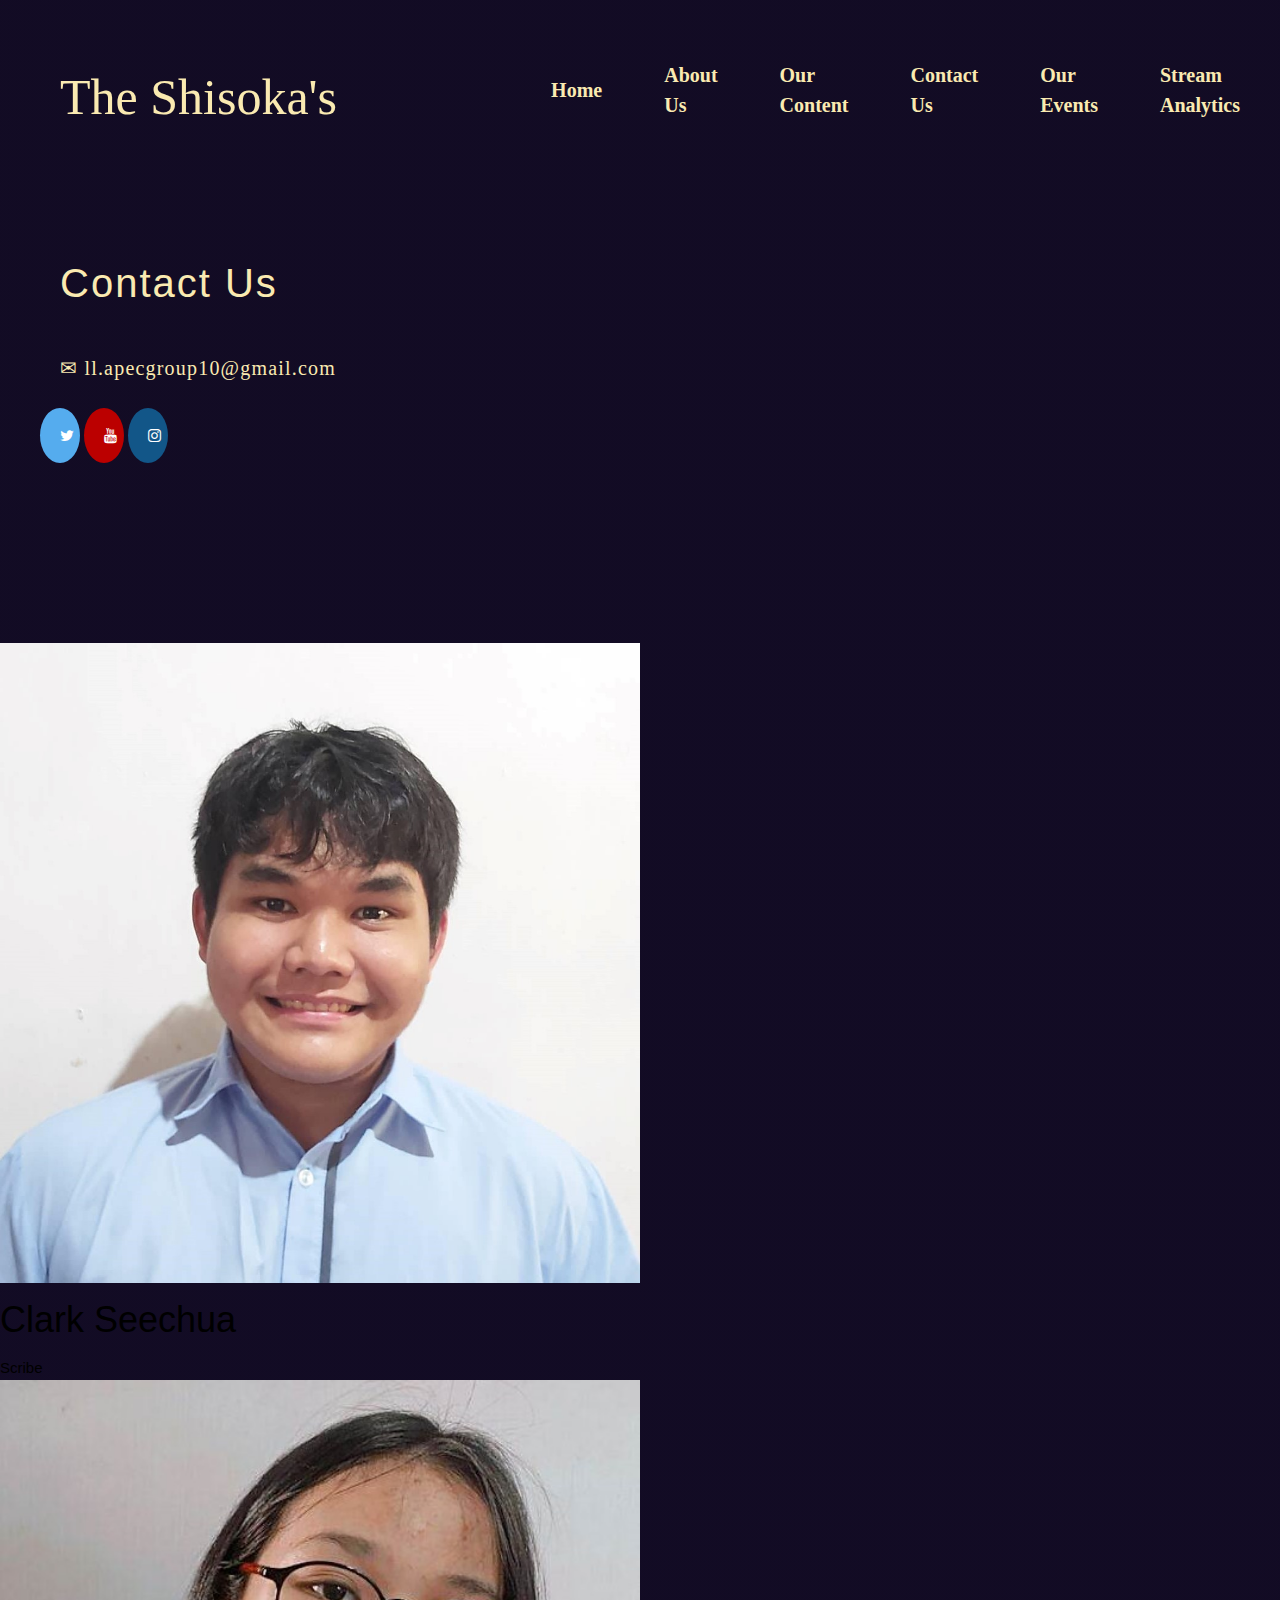
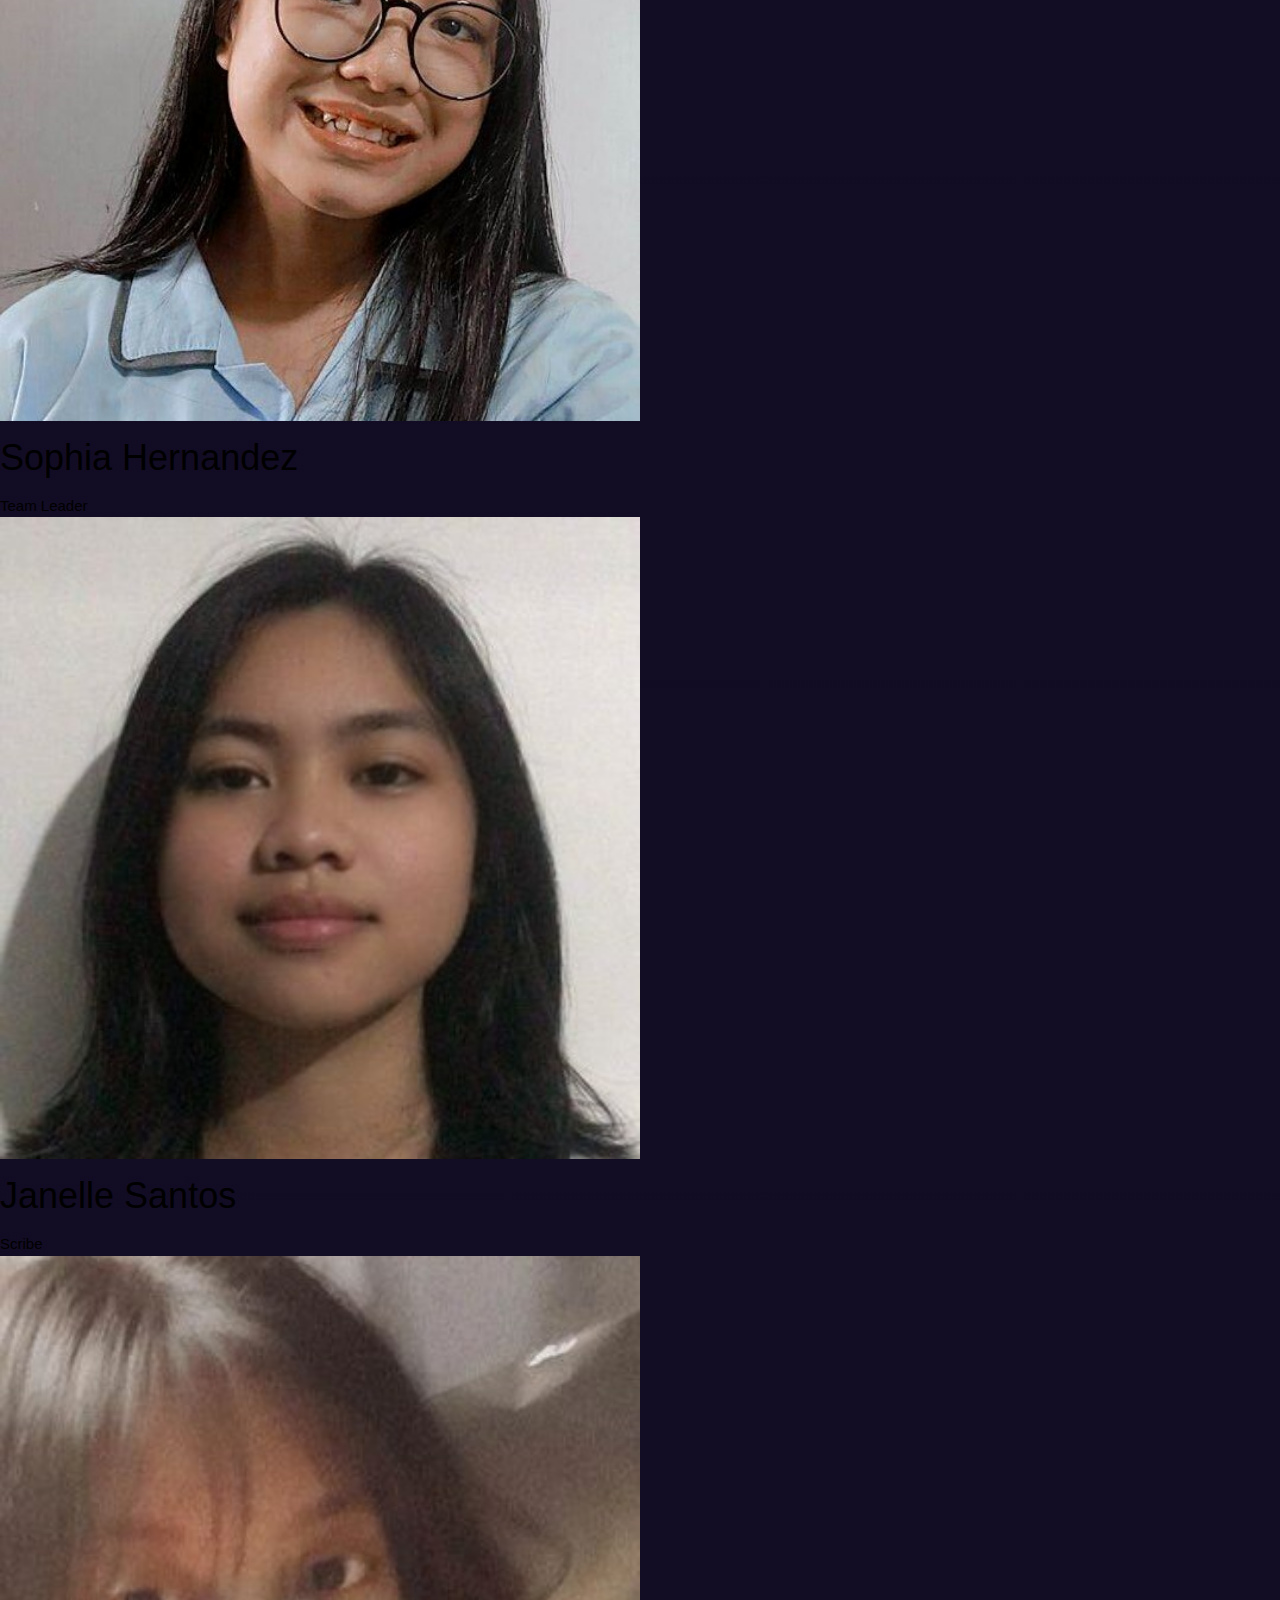
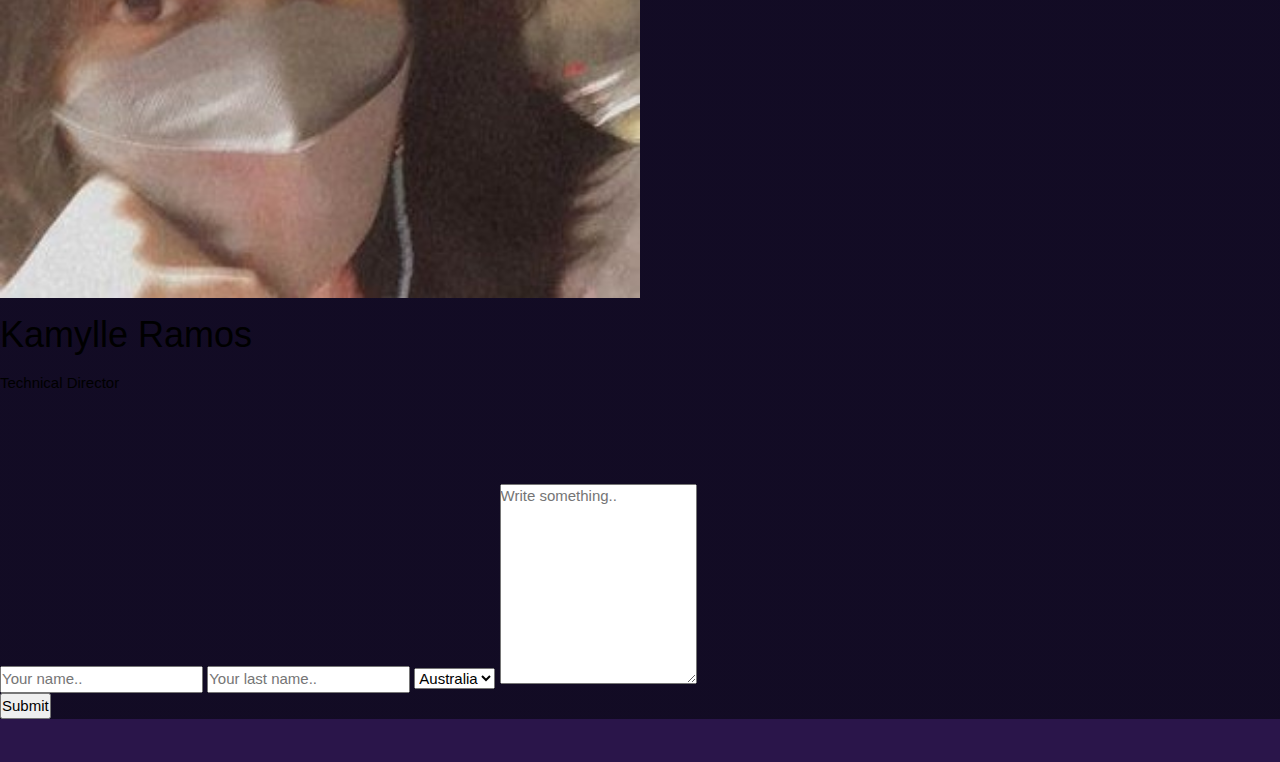
<file: contact.html>
<!DOCTYPE html>
<html lang="en">
<link href='https://fonts.googleapis.com/css?family=Inter' rel='stylesheet'>
<link href='https://fonts.googleapis.com/css?family=Montserrat' rel='stylesheet'>
<link href='https://fonts.googleapis.com/css?family=Great Vibes' rel='stylesheet'>
<link href='https://fonts.googleapis.com/css?family=Noto Serif Khojki' rel='stylesheet'>
<link rel="stylesheet" href="https://www.w3schools.com/w3css/4/w3.css">
<head>
    <title>Group 10 - The Shisoka's</title>
        <link rel="stylesheet" href="style.css">
</head>
<body>

	<section class="sub-header">
        <div class="navbar">
            <div class="icon">    
              <a href="index.html"><h2 class="logo">The&nbsp;Shisoka's</h2> 
            </div>

                <div class="menu">
                    <ul>
                      <li><a href="index.html">Home</a></li>
                      <li><a href="about.html">About Us</a></li>
                      <li><a href="content.html">Our Content</a></li>
                      <li><a href="contact.html">Contact Us</a></li>
                      <li><a href="events.html">Our Events</a></li>
                      <li><a href="analytics.html">Stream Analytics</a></li>
                    </ul>
	  	          </div>
            </div>



                        <div class="about">
			<div class="fade-in-text">
			<h1>Contact Us</h1>
			</div>

			  <div class="fade-in-text2">
                          <p class="mail">&#9993; ll.apecgroup10@gmail.com</p>
                          <link rel="stylesheet" href="https://cdnjs.cloudflare.com/ajax/libs/font-awesome/4.7.0/css/font-awesome.min.css">
                          <a href="https://twitter.com/the_shisoka_s" class="fa fa-twitter"></a>
    
                          <link rel="stylesheet" href="https://cdnjs.cloudflare.com/ajax/libs/font-awesome/4.7.0/css/font-awesome.min.css">
                          <a href="https://www.youtube.com/@theshisokas/featured" class="fa fa-youtube"></a>
    
                          <link rel="stylesheet" href="https://cdnjs.cloudflare.com/ajax/libs/font-awesome/4.7.0/css/font-awesome.min.css">
                          <a href="https://www.instagram.com/shisoka1828/" class="fa fa-instagram"></a>
                          </div>
                        </div>


                        <br><br><br><br>
                        <br><br><br><br>

                          <section>
                          <div class="fade-in-text2">
                          <div class="contact">
                          <div class="row">
                            <div class="column2">
                              <div class="card">
                                <img src="Clark.jpg" alt="Clark Seechua" style="width:50%">
                                <div class="container">
                                  <h1>Clark Seechua</h1>
                                  <p class="title">Scribe</p>
                                </div>
                              </div>
                            </div>
                          
                            <div class="column2">
                              <div class="card">
                                <img src="Sophia.jpg" alt="Sophia Hernandez" style="width:50%">
                                <div class="container">
                                  <h1>Sophia Hernandez</h1>
                                  <p class="title">Team Leader</p>
                                </div>
                              </div>
                            </div>
                          
                            <div class="column2">
                              <div class="card">
                                <img src="Janelle.jpg" alt="Janelle Santos" style="width:50%">
                                <div class="container">
                                  <h1>Janelle Santos</h1>
                                  <p class="title">Scribe</p>
                                </div>
                              </div>
                            </div>

                            <div class="column2">
                              <div class="card">
                                <img src="Kamylle.jpg" alt="Kamylle Ramos" style="width:50%">
                                <div class="container">
                                  <h1>Kamylle Ramos</h1>
                                  <p class="title">Technical Director</p>
                                </div>
                              </div>
                            </div>
                            </section>


                            <br><br><br><br>
                            <div class="fade-in-text2">
                            <div class="container3">
                              <form action="action_page.php">
                            
                               
                                <input type="text" id="fname" name="firstname" placeholder="Your name..">
                            
                                <input type="text" id="lname" name="lastname" placeholder="Your last name..">
                            
                                <select id="country" name="country">
                                  <option value="australia">Australia</option>
                                  <option value="canada">Canada</option>
                                  <option value="usa">USA</option>
                                </select>
                            
                                <textarea id="subject" name="subject" placeholder="Write something.." style="height:200px"></textarea>
                            <br>
                                <input type="submit" value="Submit">
                            
                              </form>
                            </div>
                            <img src="Bottom.png" width="100%">                      
</body>
</html>
</file>
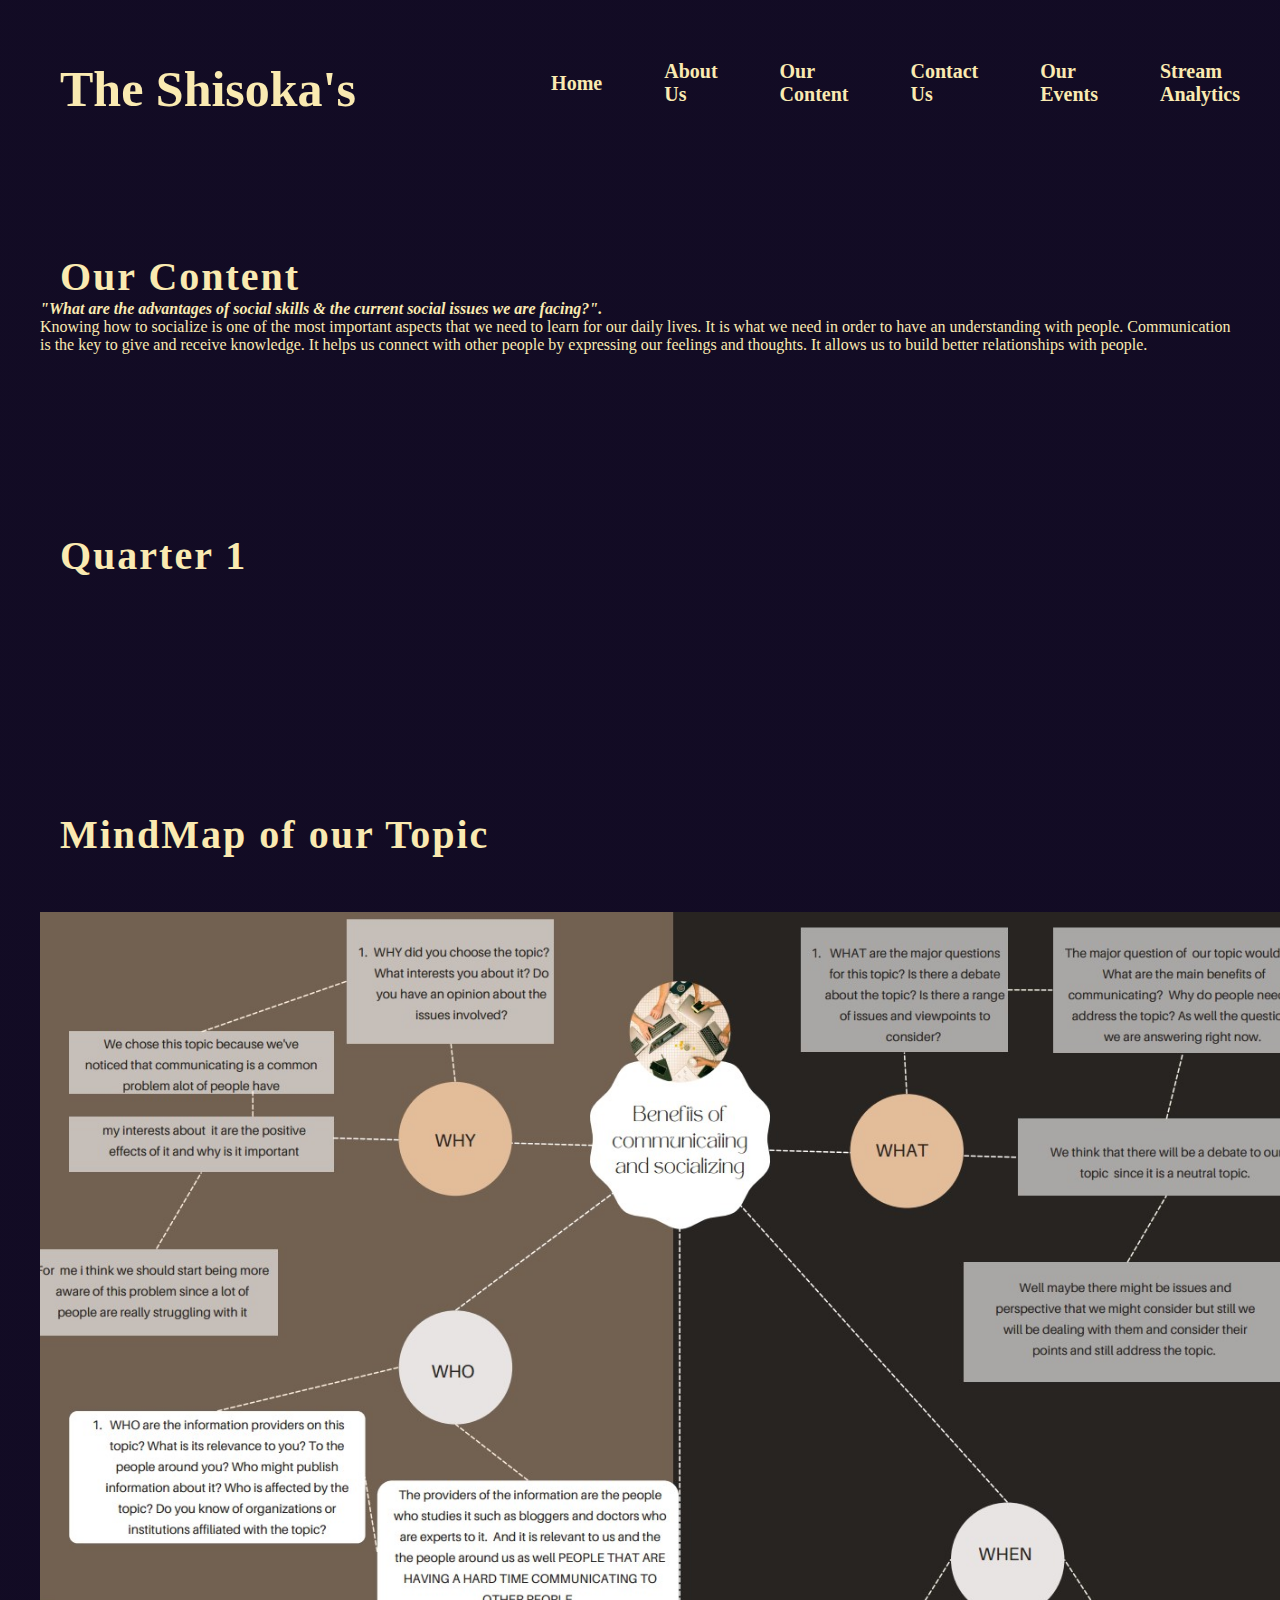
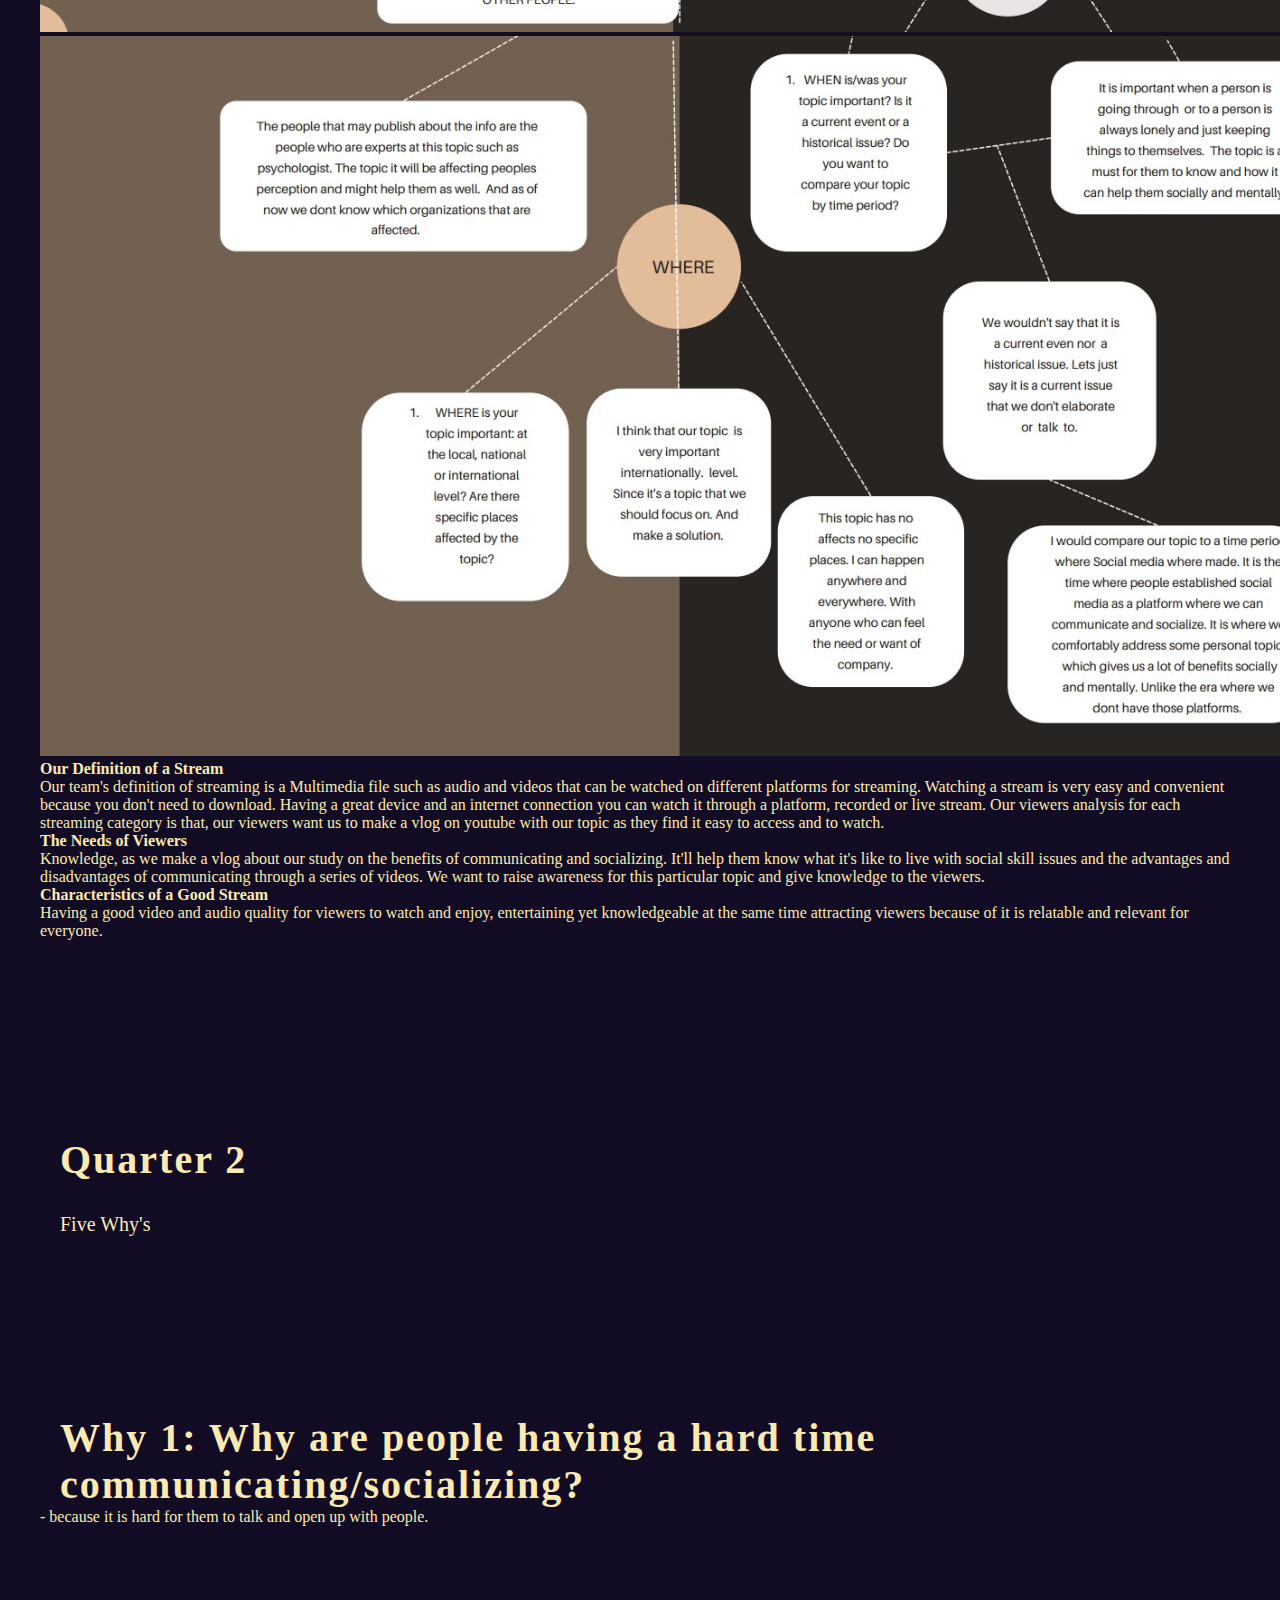
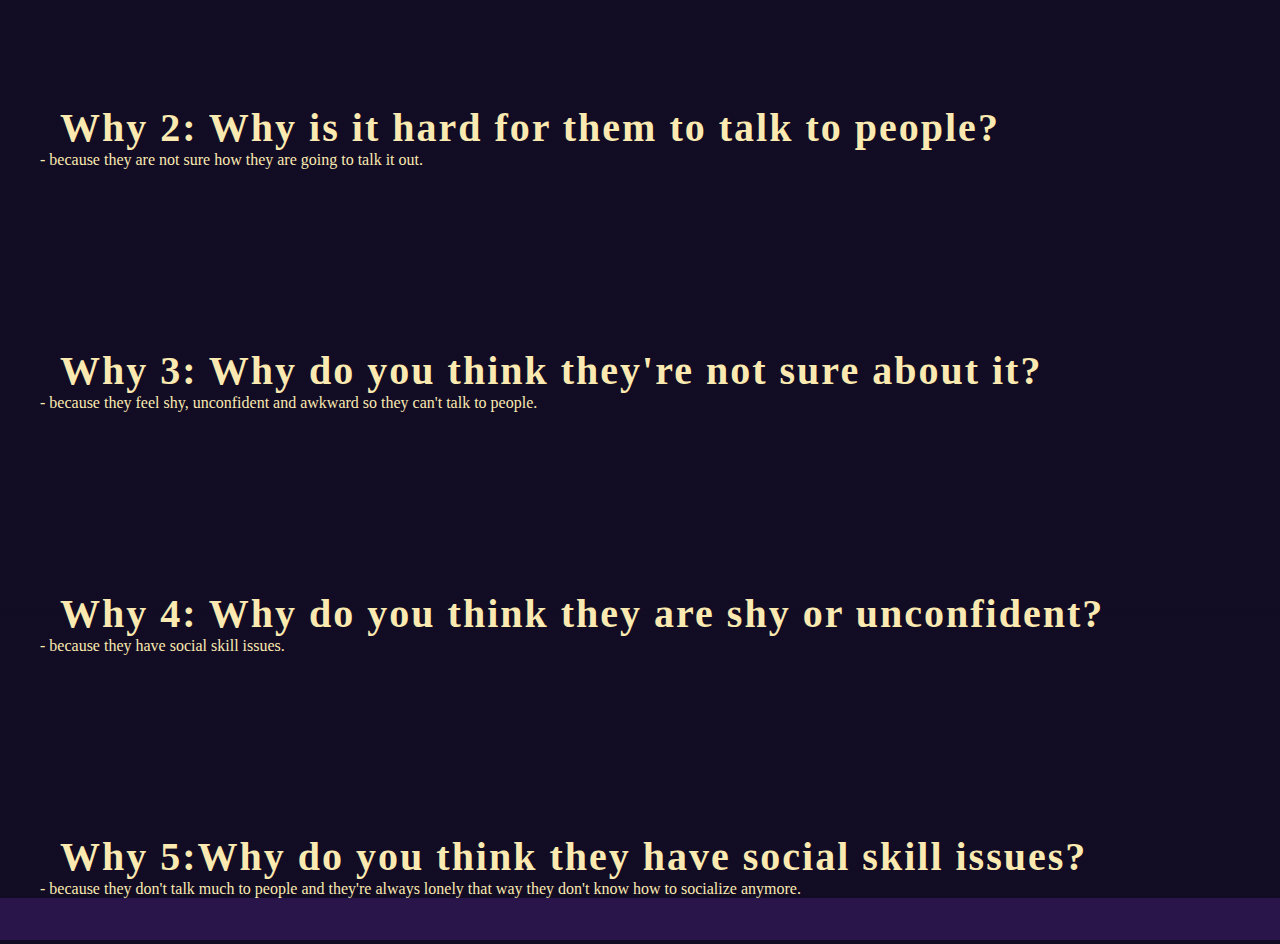
<file: content.html>
<!DOCTYPE html>
<html lang="en">
<link href='https://fonts.googleapis.com/css?family=Inter' rel='stylesheet'>
<link href='https://fonts.googleapis.com/css?family=Montserrat' rel='stylesheet'>
<link href='https://fonts.googleapis.com/css?family=Great Vibes' rel='stylesheet'>
<link href='https://fonts.googleapis.com/css?family=Noto Serif Khojki' rel='stylesheet'>
<head>
    <title>Group 10 - The Shisoka's</title>
        <link rel="stylesheet" href="style.css">
</head>
<body>

	<section class="sub-header">
        <div class="navbar">
            <div class="icon">    
              <a href="index.html"><h2 class="logo">The&nbsp;Shisoka's</h2> 
            </div>

                <div class="menu">
                    <ul>
                        <li><a href="index.html">Home</a></li>
                        <li><a href="about.html">About Us</a></li>
                        <li><a href="content.html">Our Content</a></li>
                        <li><a href="contact.html">Contact Us</a></li>
                        <li><a href="events.html">Our Events</a></li>
                        <li><a href="analytics.html">Stream Analytics</a></li>
                    </ul>
	  	</div>
         </div>
                        <div class="about">
			<div class="fade-in-text">
                            <h1>Our Content</h1>
			</div>
			<div class="fade-in-text2">
                            <p><b><i>"What are the advantages of social skills & the current social issues we are facing?".<br></i></b></p>  
                            <p>Knowing how to socialize is one of the most important aspects that we need to learn for our daily lives. It is what we need in order to have an understanding with people. Communication is the key to give and receive knowledge. It helps us connect with other people by expressing our feelings and thoughts. It allows us to build better relationships with people.<br></p>

                            <h1>Quarter 1</h1>
				<br>
				<br>
				<br>
                            <h1><b>MindMap of our Topic</b></h1>
				<br>
				<br>
				<br>
                            <img src="5.jpg" alt="MindMap" width="1280" height="720"  class="center">
                            <img src="6.jpg" alt="MindMap2" width="1280" height="720"  class="center">
                            <p><b>Our Definition of a Stream<br></b></p>
                               <p>Our team's definition of streaming is a Multimedia file such as audio and videos that can be watched on different platforms for streaming. Watching a stream is very easy and convenient because you don't need to download. Having a great device and an internet connection you can watch it through a platform, recorded or live stream. Our viewers analysis for each streaming category is that, our viewers want us to make a vlog on youtube with our topic as they find it easy to access and to watch.</p>
    
                            <p><b>The Needs of Viewers<br></b></p>
                                <p>Knowledge, as we make a vlog about our study on the benefits of communicating and socializing. It'll help them know what it's like to live with social skill issues and the advantages and disadvantages of communicating through a series of videos. We want to raise awareness for this particular topic and give knowledge to the viewers.
    
                            <p><b>Characteristics of a Good Stream<br></b></p>
                                <p>Having a good video and audio quality for viewers to watch and enjoy, entertaining yet knowledgeable at the same time attracting viewers because of it is relatable and relevant for everyone.</p>
                        
       			    <br>
                            <h1>Quarter 2</h1>
                            <p class="desc">Five Why's</p>
                            <h1>Why 1: Why are people having a hard time communicating/socializing?</h3>
                            <p>- because it is hard for them to talk and open up with people. </p>
                            <h1>Why 2: Why is it hard for them to talk to people?</h3>
                            <p>- because they are not sure how they are going to talk it out.</p>
                            <h1>Why 3: Why do you think they're not sure about it?</h3>
                            <p>- because they feel shy, unconfident and awkward so they can't talk to people.</p>
                            <h1>Why 4: Why do you think they are shy or unconfident?</h3>
                            <p>- because they have social skill issues.</p>
                            <h1>Why 5:Why do you think they have social skill issues?</h3>
                            <p>- because they don't talk much to people and they're always lonely that way they don't know how to socialize anymore.</p>
                        </div>
                    </div>
                    <img src="Bottom.png" width="100%">
</body>                                   
</html>
</file>
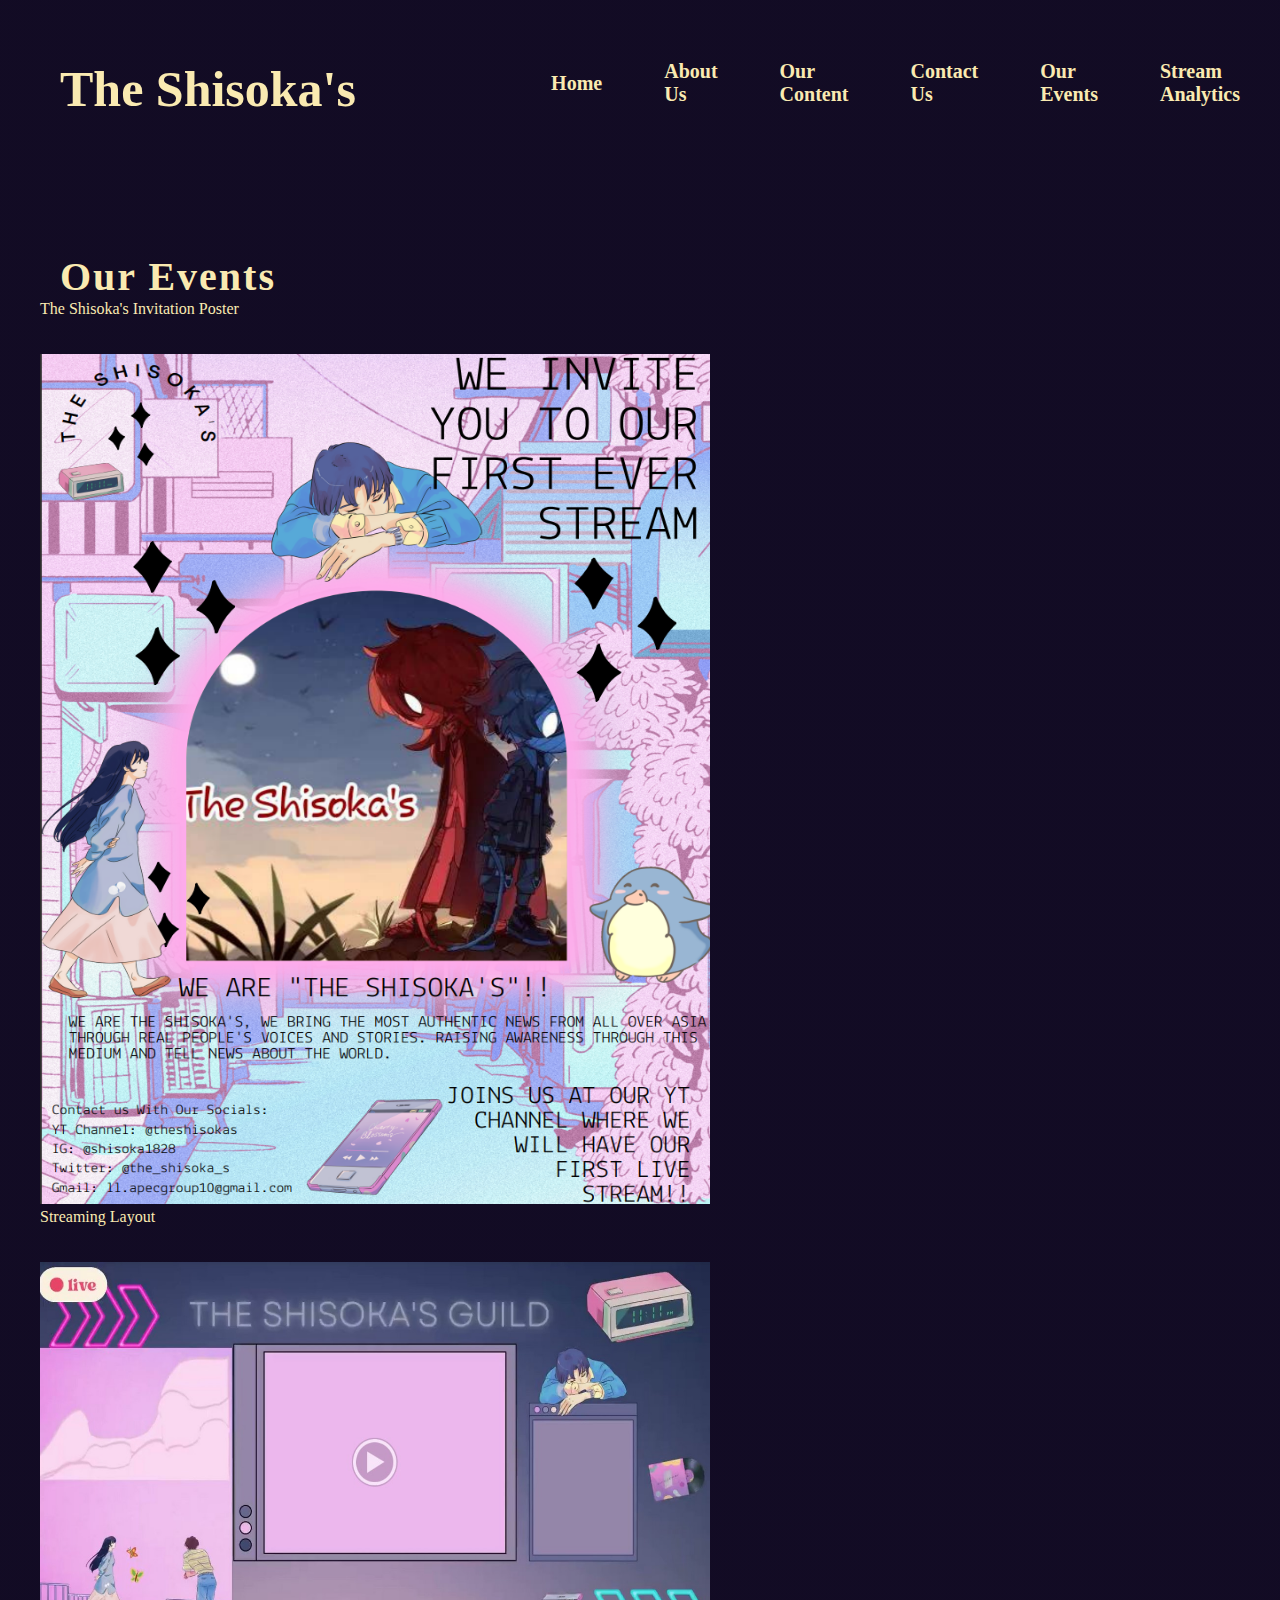
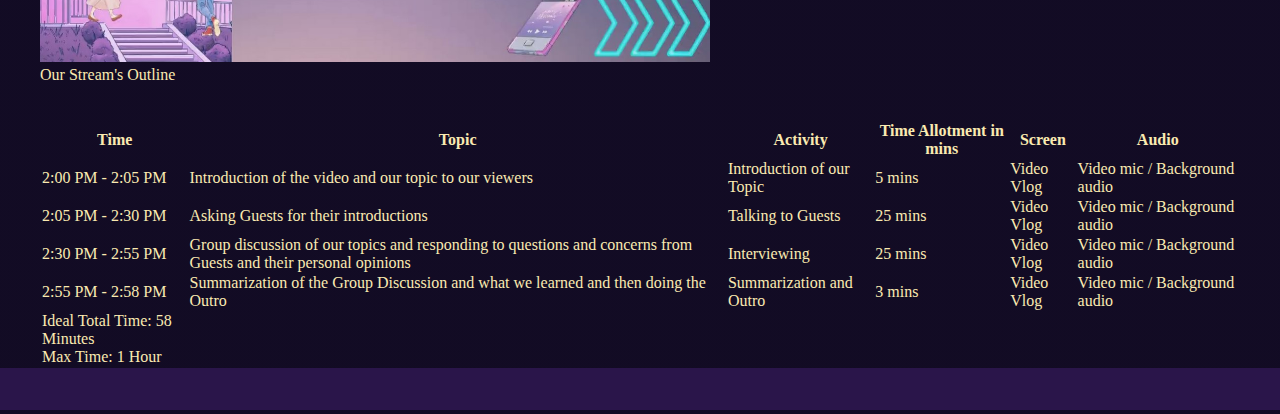
<file: events.html>
<!DOCTYPE html>
<html lang="en">
<link href='https://fonts.googleapis.com/css?family=Inter' rel='stylesheet'>
<link href='https://fonts.googleapis.com/css?family=Montserrat' rel='stylesheet'>
<link href='https://fonts.googleapis.com/css?family=Great Vibes' rel='stylesheet'>
<link href='https://fonts.googleapis.com/css?family=Noto Serif Khojki' rel='stylesheet'>
<head>
    <title>Group 10 - The Shisoka's</title>
        <link rel="stylesheet" href="style.css">
</head>
<body>	
	<section class="sub-header">
        <div class="navbar" >
            <div class="icon">    
              <a href="index.html"><h2 class="logo">The&nbsp;Shisoka's</h2> 
            </div>

                <div class="menu">
                    <ul>
                      <li><a href="index.html">Home</a></li>
                      <li><a href="about.html">About Us</a></li>
                      <li><a href="content.html">Our Content</a></li>
                      <li><a href="contact.html">Contact Us</a></li>
                      <li><a href="events.html">Our Events</a></li>
                      <li><a href="analytics.html">Stream Analytics</a></li>
                    </ul>
                </div>
        </div>
        





  <div class="about">
   <div class="fade-in-text">
   <h1>Our Events</h1>
   </div>

   <div class="fade-in-text2">
    <div class="column">
    <p>The Shisoka's Invitation Poster </p>
    <br><br>
    <img src="poster.png" alt="post" width="670" height="850">
    </div>

    <div class="column">
    <p>Streaming Layout</p>
    <br><br>
    <img src="streaming layout.jpg" alt="sl" width="670" height="400">
    </div>
    
    <div class="padding"></div>
   <p>Our Stream's Outline</p>
   <br><br>
    <table class="about">
          <tr>
            <th>Time</th>
            <th>Topic</th>
            <th>Activity</th>
            <th>Time Allotment in mins</th>
            <th>Screen</th>
            <th>Audio</th>
          </tr>
          <tr>
            <td>2:00 PM - 2:05 PM</td>
            <td>Introduction of the video and our topic to our viewers</td>
            <td>Introduction of our Topic</td>
            <td>5 mins</td>
            <td>Video Vlog</td>
            <td>Video mic / Background audio</td>
          </tr>
          <tr>
            <td>2:05 PM - 2:30 PM</td>
            <td>Asking Guests for their introductions</td>
            <td>Talking to Guests</td>
            <td>25 mins</td>
            <td>Video Vlog</td>
            <td>Video mic / Background audio</td>
          </tr>
          <tr>
            <td>2:30 PM - 2:55 PM</td>
            <td>Group discussion of our topics and responding to questions and concerns from Guests and their personal opinions</td>
            <td>Interviewing</td>
            <td>25 mins</td>
            <td>Video Vlog</td>
            <td>Video mic / Background audio</td>
          </tr>
          <tr>
            <td>2:55 PM - 2:58 PM</td>
            <td>Summarization of the Group Discussion and what we learned and then doing the Outro</td>
            <td>Summarization and Outro</td>
            <td>3 mins</td>
            <td>Video Vlog</td>
            <td>Video mic / Background audio</td>
          </tr>
          <tr>
            <td>Ideal Total Time: 58 Minutes <br> Max Time: 1 Hour</td>
            <td></td>
            <td></td>
            <td></td>
            <td></td>
            <td></td>
          </tr>
        </table>
    </div>
  </div>
  <img src="Bottom.png" width="100%">
</body>                           
</html>
</file>
<file: style.css>
*{
    margin: 0;
    padding: 0;

}


.navbar{
    width: 1200px;
    height: 75px;
    margin: auto;
}

.icon{
    width: 200px;
    float: left;
    height: 70px;
}

.logo{
    color: #faeab1;
    font-size: 50px;
    font-family: copperplate, Papyrus, fantasy;
    padding-left: 20px;
    float: left;
    padding-top: 55px;
    margin-top: 5px

}

.menu{
    width: 400px;
    float: right;
    height: 70px;
}

ul{
    float: right;
    display: flex;
    justify-content: center;
    align-items: center;
}

ul li{
    list-style: none;
    margin-left: 62px;
    margin-top: 5px;
    font-size: 20px;
    padding-top: 55px;
}

ul li a{
    text-decoration: none;
    color: #faeab1;
    font-family: copperplate, Papyrus, fantasy;
    font-weight: bold;
    transition: 0.4s ease-in-out;

}

ul li a:hover{
    color: #c58940;
}

style{
    background-image: url(shisoka.jpg);
    background-repeat: no-repeat;
    width: 600px;
    height: 200px;
    position: 
    }

    .welcome{
        width: 1200px;
        height: auto;
        margin: auto;
        color: #faeab1;
        position: relative;
        
    }
    
    .welcome .par{
        padding-left: 20px;
        padding-bottom: 25px;
        font-family: copperplate, Papyrus, fantasy;
        letter-spacing: 1.2px;
        font-size: 20px;
        line-height: 30px;
        padding-top: 30px
        
    }

    .welcome h1{
        font-family:copperplate, Papyrus, fantasy;
        font-size: 40px;
        padding-left: 20px;
        margin-top: 9%;
        letter-spacing: 2px;
        padding-top: 70px;
    }
    
    .welcome .cn{
        width: 160px;
        height: 40px;
        background: #c58940;
        border: none;
        margin-bottom: 10px;
        margin-left: 20px;
        font-size: 15px;
        border-radius: 10px;
        transition: .4 ease;
        font-family: copperplate, Papyrus, fantasy;
        cursor: pointer

    }
.welcome .cn a{
    text-decoration: none;
    color: #faeab1;
    transition: .3s ease;
}

.cn:hover{
    background-color: #e5ba73;
}

    body {
        background-size: cover;
        background: linear-gradient(to top, rgba(0,0,0,0.5)50%,rgba(0,0,0,0.5)50%), url(2.png);
        background-repeat: no-repeat;
        background-position: center;
        background-size: cover;
       }
    
.about{
    width: 1200px;
    height: auto;
    margin: auto;
    color: #faeab1;
    position: relative;
}

.desc{
    padding-left: 20px;
    font-family: copperplate, Papyrus, fantasy;
    font-size: 20px;
    padding-top: 30px

}

.about h1{
    font-size: 40px;
    padding-left: 20px;
    margin-top: 9%;
    letter-spacing: 2px;
    padding-top: 70px;

} 

.q1{
    font-family: copperplate, Papyrus, fantasy;
    padding-left: 20px;
        margin-top: 2%;
        letter-spacing: 2px;
        padding-top: 10px;
}


.desc3{
    padding-left: 20px;
    padding-bottom: 25px;
    font-family: copperplate, Papyrus, fantasy;
    letter-spacing: 1.2px;
    font-size: 30px;
    line-height: 30px;
    padding-top: 30px

}


.desc2{
    padding-left: 20px;
        padding-bottom: 25px;
        font-family: copperplate, Papyrus, fantasy;
        letter-spacing: 1.2px;
        font-size: 20px;
        line-height: 30px;
        padding-top: 30px
}
 

.q2 {
    font-family: copperplate, Papyrus, fantasy;
    padding-left: 20px;
        margin-top: 2%;
        letter-spacing: 2px;
        padding-top: 10px;
}

.desc4{
        padding-left: 20px;
        padding-bottom: 25px;
        font-family: copperplate, Papyrus, fantasy;
        letter-spacing: 1.2px;
        font-size: 30px;
        line-height: 30px;
        padding-top: 30px
}


.streaming{
    font-family: copperplate, Papyrus, fantasy;
    padding-left: 20px;
        margin-top: 2%;
        letter-spacing: 2px;
        padding-top: 40px;

}

.events{
    font-family: copperplate, Papyrus, fantasy;
    padding-left: 20px;
    margin-top: 2%;
    letter-spacing: 2;
    padding-top: 10px;
    margin: auto;
    height: auto;
}

.poster{
    font-family: copperplate, Papyrus, fantasy;
    padding-left: 20px;
        margin-top: 2%;
        letter-spacing: 2px;
        padding-top: 10px;
    color: #faeab1;

}
.events{
    width: 1200px;
    height: auto;
    margin: auto;
    color: #faeab1;
    position: relative;
}


.events .h1{
    font-size: 40px;
    padding-left: 20px;
    margin-top: 9%;
    letter-spacing: 2px;
    padding-top: 70px;
}

 .poster{
    padding-left: 20px;
    padding-bottom: 25px;
    font-family: copperplate, Papyrus, fantasy;
    letter-spacing: 1.2px;
    font-size: 20px;
    line-height: 30px;
    padding-top: 30px
}

.outline{
    padding-left: 20px;
    padding-bottom: 25px;
    font-family: copperplate, Papyrus, fantasy;
    letter-spacing: 1.2px;
    font-size: 20px;
    line-height: 30px;
    padding-top: 30px
}

.poster2{
    padding-left: 20px;
    padding-bottom: 25px;
    font-family: copperplate, Papyrus, fantasy;
    letter-spacing: 1.2px;
    font-size: 20px;
    line-height: 30px;
    padding-top: 30px
}

.mail{
    padding-left: 20px;
    padding-bottom: 25px;
    font-family: copperplate, Papyrus, fantasy;
    letter-spacing: 1.2px;
    font-size: 20px;
    line-height: 30px;
    padding-top: 30px
}

.fa {
    padding: 20px;
    font-size: 30px;
    width: 25px;
    text-align: center;
    text-decoration: none;
    border-radius: 50%;
  }

.fa:hover {
    opacity: 0.7;
}

.fa-twitter {
    background: #55ACEE;
    color: white;
}


.fa-youtube {
    background: #bb0000;
    color: white;

}

.fa-instagram {
    background: #125688;
    color: white;
}

.shiz{
    padding-top: 2%;
    display: block;
    margin-right: auto;
    width: 60%;
}
</file>
